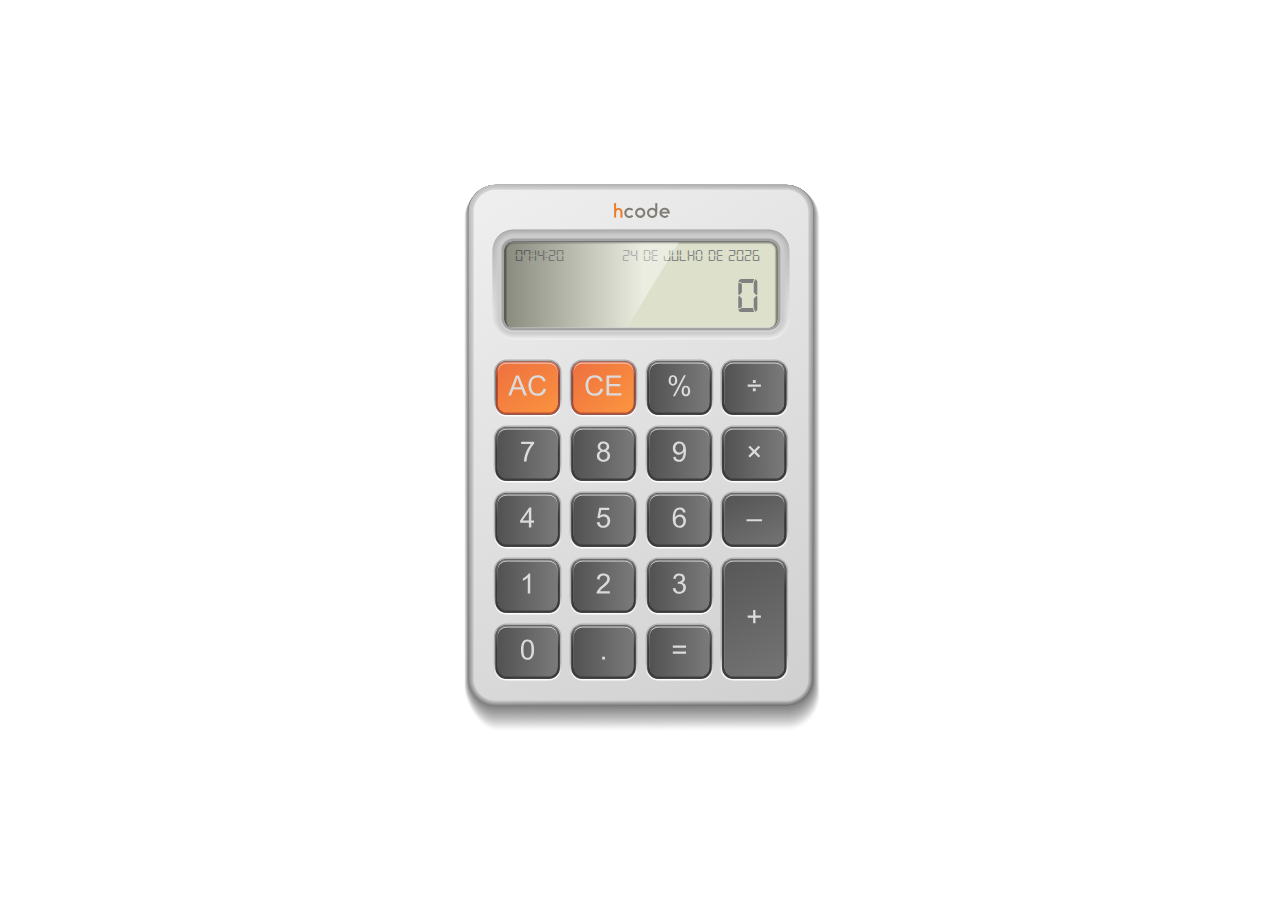
<file: Calculadora/index.html>
<!DOCTYPE html>
<html>

<head>
    <meta charset="utf-8" />
    <meta http-equiv="X-UA-Compatible" content="IE=edge">
    <title>Calculadora Hcode</title>
    <meta name="viewport" content="width=device-width, initial-scale=1">
    <style>
        button,
        hr,
        input {
            overflow: visible
        }

        progress,
        sub,
        sup {
            vertical-align: baseline
        }

        [type=checkbox],
        [type=radio],
        legend {
            box-sizing: border-box;
            padding: 0
        }

        html {
            line-height: 1.15;
            -webkit-text-size-adjust: 100%
        }

        body {
            margin: 0;
        }

        h1 {
            font-size: 2em;
            margin: .67em 0
        }

        hr {
            box-sizing: content-box;
            height: 0
        }

        code,
        kbd,
        pre,
        samp {
            font-family: monospace, monospace;
            font-size: 1em
        }

        a {
            background-color: transparent
        }

        abbr[title] {
            border-bottom: none;
            text-decoration: underline;
            text-decoration: underline dotted
        }

        b,
        strong {
            font-weight: bolder
        }

        small {
            font-size: 80%
        }

        sub,
        sup {
            font-size: 75%;
            line-height: 0;
            position: relative
        }

        sub {
            bottom: -.25em
        }

        sup {
            top: -.5em
        }

        img {
            border-style: none
        }

        button,
        input,
        optgroup,
        select,
        textarea {
            font-family: inherit;
            font-size: 100%;
            line-height: 1.15;
            margin: 0
        }

        button,
        select {
            text-transform: none
        }

        [type=button],
        [type=reset],
        [type=submit],
        button {
            -webkit-appearance: button
        }

        [type=button]::-moz-focus-inner,
        [type=reset]::-moz-focus-inner,
        [type=submit]::-moz-focus-inner,
        button::-moz-focus-inner {
            border-style: none;
            padding: 0
        }

        [type=button]:-moz-focusring,
        [type=reset]:-moz-focusring,
        [type=submit]:-moz-focusring,
        button:-moz-focusring {
            outline: ButtonText dotted 1px
        }

        fieldset {
            padding: .35em .75em .625em
        }

        legend {
            color: inherit;
            display: table;
            max-width: 100%;
            white-space: normal
        }

        textarea {
            overflow: auto
        }

        [type=number]::-webkit-inner-spin-button,
        [type=number]::-webkit-outer-spin-button {
            height: auto
        }

        [type=search] {
            -webkit-appearance: textfield;
            outline-offset: -2px
        }

        [type=search]::-webkit-search-decoration {
            -webkit-appearance: none
        }

        ::-webkit-file-upload-button {
            -webkit-appearance: button;
            font: inherit
        }

        details {
            display: block
        }

        summary {
            display: list-item
        }

        [hidden],
        template {
            display: none
        }

        .outer {
            display: table;
            position: absolute;
            height: 100%;
            width: 100%;
        }

        .middle {
            display: table-cell;
            vertical-align: middle;
            text-align: center;
        }

         @font-face {
            font-family: 'Digital-7';
            src: url('digital-7.ttf');
        }
        svg{
            font-family: 'Digital-7', sans-serif;
        }

        #calculadora-hcode {
            margin: 0 auto;
        } 
    </style>
</head>

<body>

    <div class="outer">
        <div class="middle">
            <svg id="calculadora-hcode" version="1.1" xmlns:x="&ns_extend;" xmlns:i="&ns_ai;" xmlns:graph="&ns_graphs;" xmlns="http://www.w3.org/2000/svg"
                xmlns:xlink="http://www.w3.org/1999/xlink" x="0px" y="0px" width="600px" height="600px" viewBox="0 0 600 600" enable-background="new 0 0 600 600"
                xml:space="preserve">
                <switch>
                    <g i:extraneous="self">
                        <g id="base">
                            <g opacity="0.5">
                                <path opacity="0" fill="#FFFFFF" d="M158.528,585.563c-18.196,0-34.621-28.526-34.621-46.722V72.043c0-18.195,14.804-33,33-33
                    					h290.484c18.196,0,33,14.805,33,33v477.03c0,18.195-14.804,35.887-33,35.887L158.528,585.563z" />
                                <path opacity="0.0222" fill="#F9F9F9" d="M158.465,584.941c-18.123,0-34.451-28.162-34.451-46.284V71.858
                    					c0-18.122,14.744-32.867,32.867-32.867h290.484c18.122,0,32.866,14.745,32.866,32.867v476.803
                    					c0,18.122-14.744,35.689-32.866,35.689L158.465,584.941z" />
                                <path opacity="0.0444" fill="#F4F4F4" d="M158.402,584.317c-18.049,0-34.282-27.796-34.282-45.845V71.674
                    					c0-18.048,14.684-32.733,32.733-32.733h290.484c18.05,0,32.733,14.685,32.733,32.733V548.25
                    					c0,18.048-14.684,35.491-32.733,35.491L158.402,584.317z" />
                                <path opacity="0.0667" fill="#EEEEEE" d="M158.339,583.695c-17.975,0-34.112-27.433-34.112-45.406V71.49
                    					c0-17.975,14.625-32.6,32.6-32.6h290.485c17.976,0,32.6,14.625,32.6,32.6v476.348c0,17.975-14.624,35.294-32.6,35.294
                    					L158.339,583.695z" />
                                <path opacity="0.0889" fill="#E8E8E8" d="M158.276,583.072c-17.902,0-33.943-27.066-33.943-44.969V71.305
                    					c0-17.901,14.564-32.466,32.466-32.466h290.484c17.902,0,32.467,14.565,32.467,32.466v476.121
                    					c0,17.901-14.564,35.097-32.467,35.097L158.276,583.072z" />
                                <path opacity="0.1111" fill="#E3E3E3" d="M158.214,582.45c-17.829,0-33.774-26.703-33.774-44.53V71.121
                    					c0-17.828,14.505-32.333,32.333-32.333h290.484c17.828,0,32.333,14.505,32.333,32.333v475.894
                    					c0,17.827-14.505,34.898-32.333,34.898L158.214,582.45z" />
                                <path opacity="0.1333" fill="#DDDDDD" d="M158.151,581.827c-17.755,0-33.604-26.338-33.604-44.093V70.937
                    					c0-17.754,14.445-32.2,32.2-32.2H447.23c17.756,0,32.2,14.446,32.2,32.2v475.665c0,17.755-14.444,34.702-32.2,34.702
                    					L158.151,581.827z" />
                                <path opacity="0.1556" fill="#D7D7D7" d="M158.088,581.204c-17.682,0-33.435-25.973-33.435-43.653V70.752
                    					c0-17.681,14.385-32.066,32.067-32.066h290.484c17.682,0,32.066,14.386,32.066,32.066V546.19
                    					c0,17.681-14.385,34.505-32.066,34.505L158.088,581.204z" />
                                <path opacity="0.1778" fill="#D2D2D2" d="M158.025,580.582c-17.608,0-33.266-25.608-33.266-43.216V70.568
                    					c0-17.607,14.325-31.934,31.933-31.934h290.484c17.608,0,31.934,14.326,31.934,31.934v475.21
                    					c0,17.608-14.325,34.307-31.934,34.307L158.025,580.582z" />
                                <path opacity="0.2" fill="#CCCCCC" d="M157.962,579.959c-17.534,0-33.096-25.243-33.096-42.777V70.383
                    					c0-17.534,14.265-31.8,31.8-31.8H447.15c17.534,0,31.8,14.266,31.8,31.8v474.984c0,17.533-14.266,34.109-31.8,34.109
                    					L157.962,579.959z" />
                                <path opacity="0.2222" fill="#C6C6C6" d="M157.899,579.336c-17.46,0-32.927-24.878-32.927-42.339V70.199
                    					c0-17.46,14.206-31.667,31.667-31.667h290.484c17.461,0,31.667,14.207,31.667,31.667v474.756
                    					c0,17.46-14.206,33.912-31.667,33.912L157.899,579.336z" />
                                <path opacity="0.2444" fill="#C1C1C1" d="M157.837,578.713c-17.388,0-32.758-24.514-32.758-41.9V70.015
                    					c0-17.387,14.146-31.533,31.534-31.533h290.484c17.388,0,31.533,14.146,31.533,31.533v474.528
                    					c0,17.387-14.146,33.715-31.533,33.715L157.837,578.713z" />
                                <path opacity="0.2667" fill="#BBBBBB" d="M157.773,578.091c-17.314,0-32.588-24.149-32.588-41.462V69.83
                    					c0-17.313,14.086-31.4,31.4-31.4H447.07c17.313,0,31.399,14.087,31.399,31.4v474.301c0,17.314-14.086,33.518-31.399,33.518
                    					L157.773,578.091z" />
                                <path opacity="0.2889" fill="#B5B5B5" d="M157.711,577.469c-17.241,0-32.419-23.785-32.419-41.025V69.646
                    					c0-17.24,14.025-31.267,31.266-31.267h290.485c17.24,0,31.267,14.027,31.267,31.267V543.72c0,17.24-14.026,33.319-31.267,33.319
                    					L157.711,577.469z" />
                                <path opacity="0.3111" fill="#B0B0B0" d="M157.648,576.846c-17.167,0-32.25-23.42-32.25-40.586V69.461
                    					c0-17.166,13.967-31.133,31.134-31.133h290.484c17.168,0,31.134,13.968,31.134,31.133v473.847
                    					c0,17.167-13.966,33.122-31.134,33.122L157.648,576.846z" />
                                <path opacity="0.3333" fill="#AAAAAA" d="M157.585,576.223c-17.094,0-32.081-23.055-32.081-40.148V69.276
                    					c0-17.092,13.907-31,31-31h290.485c17.093,0,31,13.908,31,31v473.62c0,17.092-13.907,32.924-31,32.924L157.585,576.223z"
                                />
                                <path opacity="0.3556" fill="#A4A4A4" d="M157.522,575.6c-17.02,0-31.911-22.689-31.911-39.709V69.092
                    					c0-17.019,13.846-30.866,30.866-30.866h290.485c17.02,0,30.866,13.848,30.866,30.866v473.393
                    					c0,17.02-13.847,32.727-30.866,32.727L157.522,575.6z" />
                                <path opacity="0.3778" fill="#9F9F9F" d="M157.459,574.977c-16.946,0-31.742-22.324-31.742-39.271V68.908
                    					c0-16.946,13.788-30.734,30.734-30.734h290.484c16.946,0,30.733,13.788,30.733,30.734v473.164
                    					c0,16.946-13.787,32.529-30.733,32.529L157.459,574.977z" />
                                <path opacity="0.4" fill="#999999" d="M157.396,574.354c-16.873,0-31.573-21.96-31.573-38.833V68.724
                    					c0-16.872,13.727-30.601,30.6-30.601h290.484c16.873,0,30.601,13.729,30.601,30.601V541.66
                    					c0,16.873-13.728,32.332-30.601,32.332L157.396,574.354z" />
                                <path opacity="0.4222" fill="#939393" d="M157.333,573.732c-16.799,0-31.402-21.596-31.402-38.396V68.539
                    					c0-16.799,13.667-30.467,30.466-30.467h290.485c16.8,0,30.467,13.668,30.467,30.467v472.709c0,16.8-13.667,32.135-30.467,32.135
                    					L157.333,573.732z" />
                                <path opacity="0.4444" fill="#8E8E8E" d="M157.271,573.109c-16.726,0-31.234-21.231-31.234-37.957V68.354
                    					c0-16.725,13.608-30.333,30.334-30.333h290.485c16.726,0,30.333,13.608,30.333,30.333v472.482
                    					c0,16.726-13.607,31.937-30.333,31.937L157.271,573.109z" />
                                <path opacity="0.4667" fill="#888888" d="M157.208,572.486c-16.652,0-31.064-20.866-31.064-37.518V68.17
                    					c0-16.651,13.548-30.2,30.2-30.2h290.485c16.652,0,30.2,13.549,30.2,30.2v472.255c0,16.652-13.548,31.739-30.2,31.739
                    					L157.208,572.486z" />
                                <path opacity="0.4889" fill="#828282" d="M157.145,571.863c-16.579,0-30.895-20.501-30.895-37.08V67.986
                    					c0-16.578,13.487-30.067,30.066-30.067h290.485c16.578,0,30.066,13.489,30.066,30.067v472.028
                    					c0,16.578-13.488,31.541-30.066,31.541L157.145,571.863z" />
                                <path opacity="0.5111" fill="#7D7D7D" d="M157.082,571.241c-16.505,0-30.725-20.137-30.725-36.642V67.801
                    					c0-16.504,13.428-29.933,29.933-29.933h290.486c16.505,0,29.933,13.429,29.933,29.933v471.8
                    					c0,16.505-13.428,31.344-29.933,31.344L157.082,571.241z" />
                                <path opacity="0.5333" fill="#777777" d="M157.019,570.618c-16.432,0-30.556-19.772-30.556-36.203V67.617
                    					c0-16.43,13.369-29.8,29.8-29.8h290.486c16.432,0,29.8,13.37,29.8,29.8v471.573c0,16.432-13.368,31.146-29.8,31.146
                    					L157.019,570.618z" />
                                <path opacity="0.5556" fill="#717171" d="M156.956,569.996c-16.358,0-30.387-19.407-30.387-35.766V67.433
                    					c0-16.357,13.309-29.667,29.667-29.667h290.485c16.358,0,29.667,13.309,29.667,29.667v471.345
                    					c0,16.358-13.309,30.95-29.667,30.95L156.956,569.996z" />
                                <path opacity="0.5778" fill="#6C6C6C" d="M156.893,569.373c-16.284,0-30.217-19.043-30.217-35.327V67.248
                    					c0-16.284,13.248-29.533,29.533-29.533h290.486c16.284,0,29.533,13.249,29.533,29.533v471.117
                    					c0,16.285-13.249,30.753-29.533,30.753L156.893,569.373z" />
                                <path opacity="0.6" fill="#666666" d="M156.83,568.75c-16.211,0-30.048-18.678-30.048-34.889V67.063
                    					c0-16.21,13.189-29.4,29.4-29.4h290.486c16.211,0,29.399,13.19,29.399,29.4v470.891c0,16.211-13.188,30.555-29.399,30.555
                    					L156.83,568.75z" />
                                <path opacity="0.6222" fill="#606060" d="M156.768,568.127c-16.138,0-29.88-18.313-29.88-34.45V66.879
                    					c0-16.136,13.129-29.266,29.268-29.266h290.485c16.138,0,29.267,13.13,29.267,29.266v470.663
                    					c0,16.138-13.129,30.357-29.267,30.357L156.768,568.127z" />
                                <path opacity="0.6444" fill="#5B5B5B" d="M156.704,567.505c-16.064,0-29.709-17.948-29.709-34.013V66.694
                    					c0-16.063,13.069-29.133,29.133-29.133h290.485c16.064,0,29.134,13.07,29.134,29.133V537.13c0,16.065-13.069,30.16-29.134,30.16
                    					L156.704,567.505z" />
                                <path opacity="0.6667" fill="#555555" d="M156.642,566.882c-15.991,0-29.541-17.583-29.541-33.574V66.511
                    					c0-15.99,13.009-29,29-29h290.486c15.99,0,29,13.01,29,29v470.208c0,15.99-13.01,29.962-29,29.962L156.642,566.882z" />
                                <path opacity="0.6889" fill="#4F4F4F" d="M156.578,566.259c-15.917,0-29.371-17.218-29.371-33.136V66.326
                    					c0-15.916,12.95-28.867,28.867-28.867h290.486c15.916,0,28.866,12.951,28.866,28.867v469.98
                    					c0,15.917-12.95,29.765-28.866,29.765L156.578,566.259z" />
                                <path opacity="0.7111" fill="#4A4A4A" d="M156.516,565.637c-15.844,0-29.201-16.854-29.201-32.697V66.142
                    					c0-15.843,12.889-28.733,28.732-28.733h290.486c15.844,0,28.733,12.891,28.733,28.733v469.753
                    					c0,15.845-12.89,29.567-28.733,29.567L156.516,565.637z" />
                                <path opacity="0.7333" fill="#444444" d="M156.452,565.014c-15.77,0-29.032-16.488-29.032-32.259V65.957
                    					c0-15.769,12.83-28.6,28.6-28.6h290.486c15.77,0,28.6,12.831,28.6,28.6v469.525c0,15.771-12.83,29.37-28.6,29.37
                    					L156.452,565.014z" />
                                <path opacity="0.7556" fill="#3E3E3E" d="M156.39,564.391c-15.696,0-28.863-16.123-28.863-31.82V65.773
                    					c0-15.696,12.771-28.467,28.467-28.467h290.486c15.696,0,28.467,12.771,28.467,28.467v469.298
                    					c0,15.696-12.771,29.172-28.467,29.172L156.39,564.391z" />
                                <path opacity="0.7778" fill="#393939" d="M156.327,563.768c-15.624,0-28.694-15.759-28.694-31.382V65.588
                    					c0-15.622,12.71-28.333,28.333-28.333h290.486c15.622,0,28.333,12.711,28.333,28.333v469.071
                    					c0,15.623-12.711,28.975-28.333,28.975L156.327,563.768z" />
                                <path opacity="0.8" fill="#333333" d="M156.264,563.146c-15.549,0-28.524-15.395-28.524-30.944V65.404
                    					c0-15.548,12.651-28.2,28.2-28.2h290.486c15.55,0,28.2,12.651,28.2,28.2v468.843c0,15.551-12.65,28.778-28.2,28.778
                    					L156.264,563.146z" />
                                <path opacity="0.8222" fill="#2D2D2D" d="M156.201,562.522c-15.477,0-28.355-15.029-28.355-30.506V65.219
                    					c0-15.475,12.59-28.066,28.067-28.066h290.486c15.476,0,28.066,12.591,28.066,28.066v468.617
                    					c0,15.477-12.591,28.579-28.066,28.579L156.201,562.522z" />
                                <path opacity="0.8444" fill="#282828" d="M156.138,561.9c-15.402,0-28.186-14.665-28.186-30.068V65.035
                    					c0-15.401,12.531-27.934,27.933-27.934h290.486c15.403,0,27.934,12.532,27.934,27.934v468.389
                    					c0,15.403-12.53,28.383-27.934,28.383L156.138,561.9z" />
                                <path opacity="0.8667" fill="#222222" d="M156.075,561.277c-15.329,0-28.016-14.3-28.016-29.63V64.851
                    					c0-15.328,12.471-27.8,27.8-27.8h290.487c15.329,0,27.8,12.473,27.8,27.8v468.161c0,15.33-12.471,28.186-27.8,28.186
                    					L156.075,561.277z" />
                                <path opacity="0.8889" fill="#1C1C1C" d="M156.012,560.654c-15.255,0-27.847-13.935-27.847-29.19V64.666
                    					c0-15.254,12.411-27.667,27.667-27.667h290.486c15.256,0,27.667,12.412,27.667,27.667v467.935
                    					c0,15.256-12.411,27.987-27.667,27.987L156.012,560.654z" />
                                <path opacity="0.9111" fill="#171717" d="M155.949,560.032c-15.182,0-27.677-13.57-27.677-28.754V64.482
                    					c0-15.181,12.352-27.534,27.533-27.534h290.487c15.182,0,27.533,12.353,27.533,27.534v467.707
                    					c0,15.183-12.352,27.79-27.533,27.79L155.949,560.032z" />
                                <path opacity="0.9333" fill="#111111" d="M155.887,559.409c-15.108,0-27.508-13.206-27.508-28.314V64.297
                    					c0-15.107,12.292-27.4,27.4-27.4h290.486c15.108,0,27.4,12.293,27.4,27.4v467.479c0,15.109-12.292,27.593-27.4,27.593
                    					L155.887,559.409z" />
                                <path opacity="0.9556" fill="#0B0B0B" d="M155.824,558.786c-15.035,0-27.339-12.841-27.339-27.876V64.113
                    					c0-15.034,12.232-27.267,27.267-27.267h290.487c15.035,0,27.267,12.233,27.267,27.267v467.252
                    					c0,15.035-12.231,27.395-27.267,27.395L155.824,558.786z" />
                                <path opacity="0.9778" fill="#060606" d="M155.761,558.164c-14.961,0-27.169-12.477-27.169-27.438V63.929
                    					c0-14.96,12.172-27.133,27.133-27.133h290.486c14.962,0,27.134,12.173,27.134,27.133v467.024
                    					c0,14.962-12.172,27.197-27.134,27.197L155.761,558.164z" />
                                <path d="M155.698,557.541c-14.888,0-27-12.111-27-27V63.744c0-14.887,12.112-27,27-27h290.487c14.888,0,27,12.113,27,27v466.797
                    					c0,14.889-12.112,27-27,27H155.698z" />
                            </g>
                            <g>
                                <linearGradient id="SVGID_1_" gradientUnits="userSpaceOnUse" x1="82.7842" y1="-66.4512" x2="597.344" y2="791.1471">
                                    <stop offset="0" style="stop-color:#CCCCCC" />
                                    <stop offset="0.4543" style="stop-color:#929292" />
                                    <stop offset="1" style="stop-color:#474747" />
                                </linearGradient>
                                <path fill="url(#SVGID_1_)" d="M155.698,557.541c-14.888,0-27-12.111-27-27V63.744c0-14.887,12.112-27,27-27h290.487
                    					c14.888,0,27,12.113,27,27v466.797c0,14.889-12.112,27-27,27H155.698z" />
                                <linearGradient id="SVGID_2_" gradientUnits="userSpaceOnUse" x1="82.8921" y1="-66.2725" x2="597.2014" y2="790.9083">
                                    <stop offset="0" style="stop-color:#CCCCCC" />
                                    <stop offset="0.4677" style="stop-color:#929292" />
                                    <stop offset="1" style="stop-color:#4B4B4B" />
                                </linearGradient>
                                <path fill="url(#SVGID_2_)" d="M155.698,557.395c-14.807,0-26.853-12.045-26.853-26.854V63.744
                    					c0-14.807,12.045-26.852,26.853-26.852h290.487c14.808,0,26.854,12.045,26.854,26.852v466.797
                    					c0,14.809-12.046,26.854-26.854,26.854H155.698z" />
                                <linearGradient id="SVGID_3_" gradientUnits="userSpaceOnUse" x1="82.9971" y1="-66.0977" x2="597.0575" y2="790.6683">
                                    <stop offset="0" style="stop-color:#CDCDCD" />
                                    <stop offset="0.4747" style="stop-color:#939393" />
                                    <stop offset="1" style="stop-color:#4E4E4E" />
                                </linearGradient>
                                <path fill="url(#SVGID_3_)" d="M155.698,557.248c-14.727,0-26.706-11.98-26.706-26.707V63.744
                    					c0-14.727,11.979-26.705,26.706-26.705h290.487c14.727,0,26.706,11.979,26.706,26.705v466.797
                    					c0,14.727-11.979,26.707-26.706,26.707H155.698z" />
                                <linearGradient id="SVGID_4_" gradientUnits="userSpaceOnUse" x1="83.1035" y1="-65.9199" x2="596.9117" y2="790.4257">
                                    <stop offset="0" style="stop-color:#CDCDCD" />
                                    <stop offset="0.4893" style="stop-color:#939393" />
                                    <stop offset="1" style="stop-color:#525252" />
                                </linearGradient>
                                <path fill="url(#SVGID_4_)" d="M155.697,557.1c-14.646,0-26.558-11.912-26.558-26.559V63.744
                    					c0-14.646,11.912-26.559,26.558-26.559h290.486c14.646,0,26.56,11.912,26.56,26.559v466.797
                    					c0,14.646-11.913,26.559-26.56,26.559H155.697z" />
                                <linearGradient id="SVGID_5_" gradientUnits="userSpaceOnUse" x1="83.208" y1="-65.7441" x2="596.7682" y2="790.1881">
                                    <stop offset="0" style="stop-color:#CECECE" />
                                    <stop offset="0.497" style="stop-color:#949494" />
                                    <stop offset="1" style="stop-color:#555555" />
                                </linearGradient>
                                <path fill="url(#SVGID_5_)" d="M155.698,556.953c-14.565,0-26.412-11.846-26.412-26.412V63.744
                    					c0-14.564,11.847-26.412,26.412-26.412h290.487c14.565,0,26.411,11.848,26.411,26.412v466.797
                    					c0,14.566-11.846,26.412-26.411,26.412H155.698z" />
                                <linearGradient id="SVGID_6_" gradientUnits="userSpaceOnUse" x1="83.3154" y1="-65.5654" x2="596.6234" y2="789.9464">
                                    <stop offset="0" style="stop-color:#CECECE" />
                                    <stop offset="0.5091" style="stop-color:#949494" />
                                    <stop offset="1" style="stop-color:#595959" />
                                </linearGradient>
                                <path fill="url(#SVGID_6_)" d="M155.698,556.807c-14.486,0-26.265-11.779-26.265-26.266V63.744
                    					c0-14.484,11.779-26.264,26.265-26.264h290.486c14.485,0,26.265,11.779,26.265,26.264v466.797
                    					c0,14.486-11.779,26.266-26.265,26.266H155.698z" />
                                <linearGradient id="SVGID_7_" gradientUnits="userSpaceOnUse" x1="83.4209" y1="-65.3906" x2="596.4808" y2="789.7079">
                                    <stop offset="0" style="stop-color:#CECECE" />
                                    <stop offset="0.5263" style="stop-color:#949494" />
                                    <stop offset="1" style="stop-color:#5D5D5D" />
                                </linearGradient>
                                <path fill="url(#SVGID_7_)" d="M155.698,556.66c-14.404,0-26.118-11.715-26.118-26.119V63.744
                    					c0-14.404,11.713-26.117,26.118-26.117h290.487c14.404,0,26.118,11.713,26.118,26.117v466.797
                    					c0,14.404-11.714,26.119-26.118,26.119H155.698z" />
                                <linearGradient id="SVGID_8_" gradientUnits="userSpaceOnUse" x1="83.5264" y1="-65.2139" x2="596.3358" y2="789.467">
                                    <stop offset="0" style="stop-color:#CFCFCF" />
                                    <stop offset="0.5354" style="stop-color:#959595" />
                                    <stop offset="1" style="stop-color:#606060" />
                                </linearGradient>
                                <path fill="url(#SVGID_8_)" d="M155.698,556.512c-14.324,0-25.971-11.646-25.971-25.971V63.744
                    					c0-14.324,11.646-25.971,25.971-25.971h290.487c14.324,0,25.971,11.646,25.971,25.971v466.797
                    					c0,14.324-11.646,25.971-25.971,25.971H155.698z" />
                                <linearGradient id="SVGID_9_" gradientUnits="userSpaceOnUse" x1="83.6328" y1="-65.0361" x2="596.19" y2="789.2244">
                                    <stop offset="0" style="stop-color:#CFCFCF" />
                                    <stop offset="0.5546" style="stop-color:#959595" />
                                    <stop offset="1" style="stop-color:#646464" />
                                </linearGradient>
                                <path fill="url(#SVGID_9_)" d="M155.698,556.365c-14.244,0-25.823-11.58-25.823-25.824V63.744
                    					c0-14.242,11.58-25.822,25.823-25.822h290.487c14.243,0,25.823,11.58,25.823,25.822v466.797
                    					c0,14.244-11.58,25.824-25.823,25.824H155.698z" />
                                <linearGradient id="SVGID_10_" gradientUnits="userSpaceOnUse" x1="83.7402" y1="-64.8594" x2="596.0486" y2="788.9865">
                                    <stop offset="0" style="stop-color:#CFCFCF" />
                                    <stop offset="0.5751" style="stop-color:#959595" />
                                    <stop offset="1" style="stop-color:#686868" />
                                </linearGradient>
                                <path fill="url(#SVGID_10_)" d="M155.698,556.219c-14.163,0-25.676-11.514-25.676-25.676V63.744
                    					c0-14.162,11.513-25.676,25.676-25.676h290.486c14.163,0,25.677,11.514,25.677,25.676v466.799
                    					c0,14.162-11.514,25.676-25.677,25.676H155.698z" />
                                <linearGradient id="SVGID_11_" gradientUnits="userSpaceOnUse" x1="83.8457" y1="-64.6826" x2="595.9026" y2="788.7443">
                                    <stop offset="0" style="stop-color:#D0D0D0" />
                                    <stop offset="0.5861" style="stop-color:#969696" />
                                    <stop offset="1" style="stop-color:#6B6B6B" />
                                </linearGradient>
                                <path fill="url(#SVGID_11_)" d="M155.698,556.07c-14.083,0-25.529-11.447-25.529-25.529V63.744
                    					c0-14.082,11.447-25.529,25.529-25.529h290.487c14.083,0,25.529,11.447,25.529,25.529v466.797
                    					c0,14.082-11.446,25.529-25.529,25.529H155.698z" />
                                <linearGradient id="SVGID_12_" gradientUnits="userSpaceOnUse" x1="83.9512" y1="-64.5078" x2="595.7601" y2="788.5056">
                                    <stop offset="0" style="stop-color:#D0D0D0" />
                                    <stop offset="0.6092" style="stop-color:#969696" />
                                    <stop offset="1" style="stop-color:#6F6F6F" />
                                </linearGradient>
                                <path fill="url(#SVGID_12_)" d="M155.698,555.924c-14.002,0-25.382-11.381-25.382-25.383V63.744
                    					c0-14.002,11.38-25.383,25.382-25.383h290.486c14.003,0,25.383,11.381,25.383,25.383v466.797
                    					c0,14.002-11.38,25.383-25.383,25.383H155.698z" />
                                <linearGradient id="SVGID_13_" gradientUnits="userSpaceOnUse" x1="84.0576" y1="-64.3281" x2="595.6143" y2="788.265">
                                    <stop offset="0" style="stop-color:#D1D1D1" />
                                    <stop offset="0.6214" style="stop-color:#979797" />
                                    <stop offset="1" style="stop-color:#727272" />
                                </linearGradient>
                                <path fill="url(#SVGID_13_)" d="M155.698,555.777c-13.922,0-25.235-11.314-25.235-25.236V63.744
                    					c0-13.92,11.313-25.234,25.235-25.234h290.487c13.921,0,25.235,11.314,25.235,25.234v466.797
                    					c0,13.922-11.314,25.236-25.235,25.236H155.698z" />
                                <linearGradient id="SVGID_14_" gradientUnits="userSpaceOnUse" x1="84.1641" y1="-64.1523" x2="595.4719" y2="788.026">
                                    <stop offset="0" style="stop-color:#D1D1D1" />
                                    <stop offset="0.6476" style="stop-color:#979797" />
                                    <stop offset="1" style="stop-color:#767676" />
                                </linearGradient>
                                <path fill="url(#SVGID_14_)" d="M155.698,555.631c-13.841,0-25.088-11.248-25.088-25.09V63.744
                    					c0-13.84,11.247-25.088,25.088-25.088h290.488c13.841,0,25.088,11.248,25.088,25.088v466.797
                    					c0,13.842-11.247,25.09-25.088,25.09H155.698z" />
                                <linearGradient id="SVGID_15_" gradientUnits="userSpaceOnUse" x1="84.2695" y1="-63.9756" x2="595.3268" y2="787.7852">
                                    <stop offset="0" style="stop-color:#D1D1D1" />
                                    <stop offset="0.676" style="stop-color:#979797" />
                                    <stop offset="1" style="stop-color:#7A7A7A" />
                                </linearGradient>
                                <path fill="url(#SVGID_15_)" d="M155.698,555.482c-13.761,0-24.941-11.18-24.941-24.941V63.744
                    					c0-13.76,11.181-24.941,24.941-24.941h290.487c13.761,0,24.941,11.182,24.941,24.941v466.797
                    					c0,13.762-11.181,24.941-24.941,24.941H155.698z" />
                                <linearGradient id="SVGID_16_" gradientUnits="userSpaceOnUse" x1="84.376" y1="-63.7988" x2="595.1827" y2="787.5444">
                                    <stop offset="0" style="stop-color:#D2D2D2" />
                                    <stop offset="0.6913" style="stop-color:#989898" />
                                    <stop offset="1" style="stop-color:#7D7D7D" />
                                </linearGradient>
                                <path fill="url(#SVGID_16_)" d="M155.698,555.336c-13.681,0-24.794-11.115-24.794-24.795V63.744
                    					c0-13.68,11.114-24.793,24.794-24.793h290.487c13.68,0,24.794,11.113,24.794,24.793v466.797
                    					c0,13.68-11.114,24.795-24.794,24.795H155.698z" />
                                <linearGradient id="SVGID_17_" gradientUnits="userSpaceOnUse" x1="84.4814" y1="-63.6221" x2="595.0386" y2="787.305">
                                    <stop offset="0" style="stop-color:#D2D2D2" />
                                    <stop offset="0.7239" style="stop-color:#989898" />
                                    <stop offset="1" style="stop-color:#818181" />
                                </linearGradient>
                                <path fill="url(#SVGID_17_)" d="M155.698,555.189c-13.6,0-24.647-11.049-24.647-24.648V63.744
                    					c0-13.6,11.047-24.646,24.647-24.646h290.487c13.6,0,24.647,11.047,24.647,24.646v466.797c0,13.6-11.048,24.648-24.647,24.648
                    					H155.698z" />
                                <linearGradient id="SVGID_18_" gradientUnits="userSpaceOnUse" x1="84.5879" y1="-63.4443" x2="594.8944" y2="787.0652">
                                    <stop offset="0" style="stop-color:#D3D3D3" />
                                    <stop offset="0.7415" style="stop-color:#999999" />
                                    <stop offset="1" style="stop-color:#848484" />
                                </linearGradient>
                                <path fill="url(#SVGID_18_)" d="M155.698,555.041c-13.519,0-24.5-10.98-24.5-24.5V63.744c0-13.518,10.981-24.5,24.5-24.5
                    					h290.487c13.519,0,24.5,10.982,24.5,24.5v466.797c0,13.52-10.981,24.5-24.5,24.5H155.698z" />
                                <linearGradient id="SVGID_19_" gradientUnits="userSpaceOnUse" x1="84.6943" y1="-63.2676" x2="594.7504" y2="786.8243">
                                    <stop offset="0" style="stop-color:#D3D3D3" />
                                    <stop offset="0.7792" style="stop-color:#999999" />
                                    <stop offset="1" style="stop-color:#888888" />
                                </linearGradient>
                                <path fill="url(#SVGID_19_)" d="M155.698,554.895c-13.438,0-24.353-10.914-24.353-24.354V63.744
                    					c0-13.438,10.915-24.352,24.353-24.352h290.487c13.438,0,24.353,10.914,24.353,24.352v466.797
                    					c0,13.439-10.914,24.354-24.353,24.354H155.698z" />
                                <linearGradient id="SVGID_20_" gradientUnits="userSpaceOnUse" x1="84.8003" y1="-63.0918" x2="594.6058" y2="786.5826">
                                    <stop offset="0" style="stop-color:#D3D3D3" />
                                    <stop offset="0.8212" style="stop-color:#999999" />
                                    <stop offset="1" style="stop-color:#8C8C8C" />
                                </linearGradient>
                                <path fill="url(#SVGID_20_)" d="M155.698,554.748c-13.358,0-24.206-10.848-24.206-24.207V63.744
                    					c0-13.357,10.848-24.205,24.206-24.205h290.487c13.358,0,24.206,10.848,24.206,24.205v466.797
                    					c0,13.359-10.848,24.207-24.206,24.207H155.698z" />
                                <linearGradient id="SVGID_21_" gradientUnits="userSpaceOnUse" x1="84.9063" y1="-62.915" x2="594.4629" y2="786.3445">
                                    <stop offset="0" style="stop-color:#D4D4D4" />
                                    <stop offset="0.8439" style="stop-color:#9A9A9A" />
                                    <stop offset="1" style="stop-color:#8F8F8F" />
                                </linearGradient>
                                <path fill="url(#SVGID_21_)" d="M155.698,554.602c-13.277,0-24.059-10.783-24.059-24.061V63.744
                    					c0-13.277,10.781-24.059,24.059-24.059h290.487c13.277,0,24.059,10.781,24.059,24.059v466.797
                    					c0,13.277-10.781,24.061-24.059,24.061H155.698z" />
                                <linearGradient id="SVGID_22_" gradientUnits="userSpaceOnUse" x1="85.0127" y1="-62.7373" x2="594.3171" y2="786.102">
                                    <stop offset="0" style="stop-color:#D4D4D4" />
                                    <stop offset="0.8935" style="stop-color:#9A9A9A" />
                                    <stop offset="1" style="stop-color:#939393" />
                                </linearGradient>
                                <path fill="url(#SVGID_22_)" d="M155.698,554.453c-13.197,0-23.912-10.715-23.912-23.912V63.744
                    					c0-13.195,10.715-23.91,23.912-23.91h290.487c13.197,0,23.911,10.715,23.911,23.91v466.797
                    					c0,13.197-10.714,23.912-23.911,23.912H155.698z" />
                                <linearGradient id="SVGID_23_" gradientUnits="userSpaceOnUse" x1="85.1187" y1="-62.5605" x2="594.1733" y2="785.8625">
                                    <stop offset="0" style="stop-color:#D4D4D4" />
                                    <stop offset="0.9495" style="stop-color:#9A9A9A" />
                                    <stop offset="1" style="stop-color:#979797" />
                                </linearGradient>
                                <path fill="url(#SVGID_23_)" d="M155.698,554.307c-13.116,0-23.765-10.648-23.765-23.766V63.744
                    					c0-13.115,10.648-23.764,23.765-23.764h290.487c13.116,0,23.765,10.648,23.765,23.764v466.797
                    					c0,13.117-10.648,23.766-23.765,23.766H155.698z" />
                                <linearGradient id="SVGID_24_" gradientUnits="userSpaceOnUse" x1="85.2236" y1="-62.3848" x2="594.0286" y2="785.6221">
                                    <stop offset="0" style="stop-color:#D5D5D5" />
                                    <stop offset="0.9802" style="stop-color:#9B9B9B" />
                                    <stop offset="1" style="stop-color:#9A9A9A" />
                                </linearGradient>
                                <path fill="url(#SVGID_24_)" d="M155.698,554.158c-13.036,0-23.618-10.58-23.618-23.617V63.744
                    					c0-13.035,10.582-23.617,23.618-23.617h290.487c13.036,0,23.617,10.582,23.617,23.617v466.797
                    					c0,13.037-10.581,23.617-23.617,23.617H155.698z" />
                                <linearGradient id="SVGID_25_" gradientUnits="userSpaceOnUse" x1="85.3301" y1="-62.208" x2="593.8854" y2="785.3828">
                                    <stop offset="0" style="stop-color:#D5D5D5" />
                                    <stop offset="1" style="stop-color:#9E9E9E" />
                                </linearGradient>
                                <path fill="url(#SVGID_25_)" d="M155.698,554.012c-12.956,0-23.471-10.514-23.471-23.471V63.744
                    					c0-12.955,10.515-23.471,23.471-23.471h290.487c12.955,0,23.471,10.516,23.471,23.471v466.797
                    					c0,12.957-10.516,23.471-23.471,23.471H155.698z" />
                                <linearGradient id="SVGID_26_" gradientUnits="userSpaceOnUse" x1="85.4365" y1="-62.0303" x2="593.7405" y2="785.1415">
                                    <stop offset="0" style="stop-color:#D6D6D6" />
                                    <stop offset="1" style="stop-color:#A1A1A1" />
                                </linearGradient>
                                <path fill="url(#SVGID_26_)" d="M155.698,553.865c-12.875,0-23.324-10.449-23.324-23.324V63.744
                    					c0-12.875,10.449-23.322,23.324-23.322h290.487c12.875,0,23.323,10.447,23.323,23.322v466.797
                    					c0,12.875-10.448,23.324-23.323,23.324H155.698z" />
                                <linearGradient id="SVGID_27_" gradientUnits="userSpaceOnUse" x1="85.543" y1="-61.8535" x2="593.5972" y2="784.9021">
                                    <stop offset="0" style="stop-color:#D6D6D6" />
                                    <stop offset="1" style="stop-color:#A5A5A5" />
                                </linearGradient>
                                <path fill="url(#SVGID_27_)" d="M155.698,553.719c-12.795,0-23.176-10.383-23.176-23.178V63.744
                    					c0-12.793,10.381-23.176,23.176-23.176h290.487c12.795,0,23.177,10.383,23.177,23.176v466.797
                    					c0,12.795-10.382,23.178-23.177,23.178H155.698z" />
                                <linearGradient id="SVGID_28_" gradientUnits="userSpaceOnUse" x1="85.6484" y1="-61.6777" x2="593.4529" y2="784.6617">
                                    <stop offset="0" style="stop-color:#D6D6D6" />
                                    <stop offset="1" style="stop-color:#A9A9A9" />
                                </linearGradient>
                                <path fill="url(#SVGID_28_)" d="M155.698,553.57c-12.714,0-23.029-10.314-23.029-23.029V63.744
                    					c0-12.713,10.315-23.029,23.029-23.029h290.487c12.714,0,23.029,10.316,23.029,23.029v466.797
                    					c0,12.715-10.315,23.029-23.029,23.029H155.698z" />
                                <linearGradient id="SVGID_29_" gradientUnits="userSpaceOnUse" x1="85.7559" y1="-61.499" x2="593.3098" y2="784.4229">
                                    <stop offset="0" style="stop-color:#D7D7D7" />
                                    <stop offset="1" style="stop-color:#ACACAC" />
                                </linearGradient>
                                <path fill="url(#SVGID_29_)" d="M155.698,553.424c-12.633,0-22.882-10.248-22.882-22.883V63.744
                    					c0-12.633,10.249-22.881,22.882-22.881h290.487c12.634,0,22.883,10.248,22.883,22.881v466.797
                    					c0,12.635-10.249,22.883-22.883,22.883H155.698z" />
                                <linearGradient id="SVGID_30_" gradientUnits="userSpaceOnUse" x1="85.8604" y1="-61.3242" x2="593.1655" y2="784.1829">
                                    <stop offset="0" style="stop-color:#D7D7D7" />
                                    <stop offset="1" style="stop-color:#B0B0B0" />
                                </linearGradient>
                                <path fill="url(#SVGID_30_)" d="M155.698,553.277c-12.553,0-22.735-10.184-22.735-22.736V63.744
                    					c0-12.553,10.183-22.734,22.735-22.734h290.487c12.553,0,22.735,10.182,22.735,22.734v466.797
                    					c0,12.553-10.183,22.736-22.735,22.736H155.698z" />
                                <linearGradient id="SVGID_31_" gradientUnits="userSpaceOnUse" x1="85.9678" y1="-61.1465" x2="593.0215" y2="783.9417">
                                    <stop offset="0" style="stop-color:#D7D7D7" />
                                    <stop offset="1" style="stop-color:#B4B4B4" />
                                </linearGradient>
                                <path fill="url(#SVGID_31_)" d="M155.698,553.131c-12.472,0-22.588-10.117-22.588-22.59V63.744
                    					c0-12.471,10.116-22.588,22.588-22.588h290.487c12.473,0,22.589,10.117,22.589,22.588v466.797
                    					c0,12.473-10.116,22.59-22.589,22.59H155.698z" />
                                <linearGradient id="SVGID_32_" gradientUnits="userSpaceOnUse" x1="86.0728" y1="-60.9697" x2="592.8768" y2="783.7023">
                                    <stop offset="0" style="stop-color:#D8D8D8" />
                                    <stop offset="1" style="stop-color:#B7B7B7" />
                                </linearGradient>
                                <path fill="url(#SVGID_32_)" d="M155.698,552.982c-12.392,0-22.441-10.049-22.441-22.441V63.744
                    					c0-12.391,10.049-22.441,22.441-22.441h290.487c12.392,0,22.441,10.051,22.441,22.441v466.797
                    					c0,12.393-10.05,22.441-22.441,22.441H155.698z" />
                                <linearGradient id="SVGID_33_" gradientUnits="userSpaceOnUse" x1="86.1787" y1="-60.793" x2="592.7322" y2="783.4615">
                                    <stop offset="0" style="stop-color:#D8D8D8" />
                                    <stop offset="1" style="stop-color:#BBBBBB" />
                                </linearGradient>
                                <path fill="url(#SVGID_33_)" d="M155.698,552.836c-12.312,0-22.294-9.982-22.294-22.295V63.744
                    					c0-12.311,9.983-22.293,22.294-22.293h290.487c12.312,0,22.294,9.982,22.294,22.293v466.797
                    					c0,12.313-9.982,22.295-22.294,22.295H155.698z" />
                                <linearGradient id="SVGID_34_" gradientUnits="userSpaceOnUse" x1="86.2852" y1="-60.6162" x2="592.5881" y2="783.2207">
                                    <stop offset="0" style="stop-color:#D9D9D9" />
                                    <stop offset="1" style="stop-color:#BEBEBE" />
                                </linearGradient>
                                <path fill="url(#SVGID_34_)" d="M155.698,552.688c-12.231,0-22.147-9.914-22.147-22.146V63.744
                    					c0-12.23,9.916-22.146,22.147-22.146h290.487c12.23,0,22.147,9.916,22.147,22.146v466.797c0,12.232-9.917,22.146-22.147,22.146
                    					H155.698z" />
                                <linearGradient id="SVGID_35_" gradientUnits="userSpaceOnUse" x1="86.3916" y1="-60.4404" x2="592.4448" y2="782.9803">
                                    <stop offset="0" style="stop-color:#D9D9D9" />
                                    <stop offset="1" style="stop-color:#C2C2C2" />
                                </linearGradient>
                                <path fill="url(#SVGID_35_)" d="M468.185,530.541c0,12.15-9.85,22-22,22H155.698c-12.15,0-22-9.85-22-22V63.744
                    					c0-12.15,9.85-22,22-22h290.487c12.15,0,22,9.85,22,22V530.541z" />
                            </g>
                            <linearGradient id="SVGID_36_" gradientUnits="userSpaceOnUse" x1="86.3916" y1="-60.4404" x2="592.4448" y2="782.9803">
                                <stop offset="0" style="stop-color:#F5F5F5" />
                                <stop offset="1" style="stop-color:#C2C2C2" />
                            </linearGradient>
                            <path fill="url(#SVGID_36_)" d="M468.185,530.541c0,12.15-9.85,22-22,22H155.698c-12.15,0-22-9.85-22-22V63.744
                    				c0-12.15,9.85-22,22-22h290.487c12.15,0,22,9.85,22,22V530.541z" />
                            <g>
                                <path fill="#BCC49A" d="M173.458,179.502c-4.962,0-9-4.039-9-9v-68.125c0-4.961,4.038-9,9-9h254.966c4.963,0,9,4.039,9,9v68.125
                    					c0,4.961-4.037,9-9,9H173.458z" />
                                <g>
                                    <linearGradient id="SVGID_37_" gradientUnits="userSpaceOnUse" x1="300.9409" y1="193.501" x2="300.9409" y2="81.1239">
                                        <stop offset="0" style="stop-color:#F2F2F2" />
                                        <stop offset="0.2559" style="stop-color:#E4E4E4" />
                                        <stop offset="0.7391" style="stop-color:#BFBFBF" />
                                        <stop offset="1" style="stop-color:#A8A8A8" />
                                    </linearGradient>
                                    <path fill="url(#SVGID_37_)" d="M173.458,191.502c-11.579,0-21-9.422-21-21v-68.125c0-11.578,9.421-21,21-21h254.966
                    						c11.578,0,21,9.422,21,21v68.125c0,11.578-9.422,21-21,21H173.458z" />
                                    <linearGradient id="SVGID_38_" gradientUnits="userSpaceOnUse" x1="300.9414" y1="193.23" x2="300.9414" y2="81.3871">
                                        <stop offset="0" style="stop-color:#F0F0F0" />
                                        <stop offset="0.2679" style="stop-color:#E2E2E2" />
                                        <stop offset="0.7738" style="stop-color:#BDBDBD" />
                                        <stop offset="1" style="stop-color:#AAAAAA" />
                                    </linearGradient>
                                    <path fill="url(#SVGID_38_)" d="M173.458,191.24c-11.436,0-20.739-9.303-20.739-20.738v-68.125
                    						c0-11.436,9.303-20.738,20.739-20.738h254.966c11.435,0,20.739,9.303,20.739,20.738v68.125
                    						c0,11.436-9.305,20.738-20.739,20.738H173.458z" />
                                    <linearGradient id="SVGID_39_" gradientUnits="userSpaceOnUse" x1="300.9409" y1="192.9585" x2="300.9409" y2="81.6497">
                                        <stop offset="0" style="stop-color:#EFEFEF" />
                                        <stop offset="0.2743" style="stop-color:#E1E1E1" />
                                        <stop offset="0.7925" style="stop-color:#BCBCBC" />
                                        <stop offset="1" style="stop-color:#ABABAB" />
                                    </linearGradient>
                                    <path fill="url(#SVGID_39_)" d="M173.458,190.979c-11.293,0-20.479-9.184-20.479-20.477v-68.125
                    						c0-11.293,9.186-20.477,20.479-20.477h254.966c11.292,0,20.479,9.184,20.479,20.477v68.125
                    						c0,11.293-9.187,20.477-20.479,20.477H173.458z" />
                                    <linearGradient id="SVGID_40_" gradientUnits="userSpaceOnUse" x1="300.9414" y1="192.6895" x2="300.9414" y2="81.9108">
                                        <stop offset="0" style="stop-color:#EDEDED" />
                                        <stop offset="0.2883" style="stop-color:#DFDFDF" />
                                        <stop offset="0.8331" style="stop-color:#BABABA" />
                                        <stop offset="1" style="stop-color:#ADADAD" />
                                    </linearGradient>
                                    <path fill="url(#SVGID_40_)" d="M173.458,190.719c-11.149,0-20.217-9.068-20.217-20.217v-68.125
                    						c0-11.148,9.068-20.217,20.217-20.217h254.966c11.148,0,20.218,9.068,20.218,20.217v68.125
                    						c0,11.148-9.069,20.217-20.218,20.217H173.458z" />
                                    <linearGradient id="SVGID_41_" gradientUnits="userSpaceOnUse" x1="300.9409" y1="192.418" x2="300.9409" y2="82.1735">
                                        <stop offset="0" style="stop-color:#EBEBEB" />
                                        <stop offset="0.3" style="stop-color:#DDDDDD" />
                                        <stop offset="0.8669" style="stop-color:#B8B8B8" />
                                        <stop offset="1" style="stop-color:#AEAEAE" />
                                    </linearGradient>
                                    <path fill="url(#SVGID_41_)" d="M173.458,190.457c-11.006,0-19.957-8.949-19.957-19.955v-68.125
                    						c0-11.006,8.951-19.955,19.957-19.955h254.966c11.005,0,19.956,8.949,19.956,19.955v68.125
                    						c0,11.006-8.951,19.955-19.956,19.955H173.458z" />
                                    <linearGradient id="SVGID_42_" gradientUnits="userSpaceOnUse" x1="300.9409" y1="192.1489" x2="300.9409" y2="82.4346">
                                        <stop offset="0" style="stop-color:#EAEAEA" />
                                        <stop offset="0.3127" style="stop-color:#DCDCDC" />
                                        <stop offset="0.9038" style="stop-color:#B7B7B7" />
                                        <stop offset="1" style="stop-color:#B0B0B0" />
                                    </linearGradient>
                                    <path fill="url(#SVGID_42_)" d="M173.458,190.197c-10.862,0-19.695-8.832-19.695-19.695v-68.125
                    						c0-10.863,8.833-19.695,19.695-19.695h254.966c10.861,0,19.695,8.832,19.695,19.695v68.125
                    						c0,10.863-8.834,19.695-19.695,19.695H173.458z" />
                                    <linearGradient id="SVGID_43_" gradientUnits="userSpaceOnUse" x1="300.9409" y1="191.8779" x2="300.9409" y2="82.6978">
                                        <stop offset="0" style="stop-color:#E8E8E8" />
                                        <stop offset="0.3267" style="stop-color:#DADADA" />
                                        <stop offset="0.9441" style="stop-color:#B5B5B5" />
                                        <stop offset="1" style="stop-color:#B1B1B1" />
                                    </linearGradient>
                                    <path fill="url(#SVGID_43_)" d="M173.458,189.936c-10.72,0-19.435-8.715-19.435-19.434v-68.125
                    						c0-10.719,8.715-19.434,19.435-19.434h254.966c10.719,0,19.435,8.715,19.435,19.434v68.125
                    						c0,10.719-8.716,19.434-19.435,19.434H173.458z" />
                                    <linearGradient id="SVGID_44_" gradientUnits="userSpaceOnUse" x1="300.9409" y1="191.6084" x2="300.9409" y2="82.9584">
                                        <stop offset="0" style="stop-color:#E6E6E6" />
                                        <stop offset="0.3477" style="stop-color:#D8D8D8" />
                                        <stop offset="1" style="stop-color:#B3B3B3" />
                                    </linearGradient>
                                    <path fill="url(#SVGID_44_)" d="M173.458,189.676c-10.577,0-19.174-8.598-19.174-19.174v-68.125
                    						c0-10.576,8.598-19.174,19.174-19.174h254.965c10.575,0,19.174,8.598,19.174,19.174v68.125
                    						c0,10.576-8.599,19.174-19.174,19.174H173.458z" />
                                    <linearGradient id="SVGID_45_" gradientUnits="userSpaceOnUse" x1="300.9414" y1="191.3374" x2="300.9414" y2="83.2215">
                                        <stop offset="0" style="stop-color:#E5E5E5" />
                                        <stop offset="0.3655" style="stop-color:#D7D7D7" />
                                        <stop offset="1" style="stop-color:#B5B5B5" />
                                    </linearGradient>
                                    <path fill="url(#SVGID_45_)" d="M173.458,189.414c-10.433,0-18.913-8.48-18.913-18.912v-68.123
                    						c0-10.436,8.479-18.914,18.913-18.914h254.966c10.432,0,18.913,8.479,18.913,18.914v68.123
                    						c0,10.432-8.481,18.912-18.913,18.912H173.458z" />
                                    <linearGradient id="SVGID_46_" gradientUnits="userSpaceOnUse" x1="300.9409" y1="191.0684" x2="300.9409" y2="83.4846">
                                        <stop offset="0" style="stop-color:#E3E3E3" />
                                        <stop offset="0.3855" style="stop-color:#D5D5D5" />
                                        <stop offset="1" style="stop-color:#B6B6B6" />
                                    </linearGradient>
                                    <path fill="url(#SVGID_46_)" d="M173.458,189.154c-10.29,0-18.652-8.363-18.652-18.652v-68.123
                    						c0-10.291,8.362-18.652,18.652-18.652h254.966c10.289,0,18.652,8.361,18.652,18.652v68.123
                    						c0,10.289-8.363,18.652-18.652,18.652H173.458z" />
                                    <linearGradient id="SVGID_47_" gradientUnits="userSpaceOnUse" x1="300.9414" y1="190.7969" x2="300.9414" y2="83.7453">
                                        <stop offset="0" style="stop-color:#E1E1E1" />
                                        <stop offset="0.4161" style="stop-color:#D3D3D3" />
                                        <stop offset="1" style="stop-color:#B8B8B8" />
                                    </linearGradient>
                                    <path fill="url(#SVGID_47_)" d="M173.458,188.893c-10.147,0-18.392-8.244-18.392-18.391v-68.123
                    						c0-10.148,8.245-18.393,18.392-18.393h254.965c10.146,0,18.392,8.244,18.392,18.393v68.123
                    						c0,10.146-8.246,18.391-18.392,18.391H173.458z" />
                                    <linearGradient id="SVGID_48_" gradientUnits="userSpaceOnUse" x1="300.9414" y1="190.5259" x2="300.9414" y2="84.0084">
                                        <stop offset="0" style="stop-color:#E0E0E0" />
                                        <stop offset="0.4337" style="stop-color:#D2D2D2" />
                                        <stop offset="1" style="stop-color:#B9B9B9" />
                                    </linearGradient>
                                    <path fill="url(#SVGID_48_)" d="M173.458,188.631c-10.003,0-18.13-8.127-18.13-18.129v-68.123
                    						c0-10.004,8.127-18.131,18.13-18.131h254.966c10.002,0,18.131,8.127,18.131,18.131v68.123c0,10.002-8.129,18.129-18.131,18.129
                    						H173.458z" />
                                    <linearGradient id="SVGID_49_" gradientUnits="userSpaceOnUse" x1="300.9409" y1="190.2563" x2="300.9409" y2="84.2691">
                                        <stop offset="0" style="stop-color:#DEDEDE" />
                                        <stop offset="0.4742" style="stop-color:#D0D0D0" />
                                        <stop offset="1" style="stop-color:#BBBBBB" />
                                    </linearGradient>
                                    <path fill="url(#SVGID_49_)" d="M173.458,188.371c-9.86,0-17.87-8.01-17.87-17.869v-68.125c0-9.859,8.01-17.869,17.87-17.869
                    						h254.966c9.859,0,17.869,8.01,17.869,17.869v68.125c0,9.859-8.01,17.869-17.869,17.869H173.458z" />
                                    <linearGradient id="SVGID_50_" gradientUnits="userSpaceOnUse" x1="300.9414" y1="189.9854" x2="300.9414" y2="84.5322">
                                        <stop offset="0" style="stop-color:#DDDDDD" />
                                        <stop offset="0.4977" style="stop-color:#CFCFCF" />
                                        <stop offset="1" style="stop-color:#BCBCBC" />
                                    </linearGradient>
                                    <path fill="url(#SVGID_50_)" d="M173.458,188.109c-9.717,0-17.609-7.891-17.609-17.607v-68.123
                    						c0-9.719,7.892-17.609,17.609-17.609h254.965c9.716,0,17.609,7.891,17.609,17.609v68.123c0,9.717-7.894,17.607-17.609,17.607
                    						H173.458z" />
                                    <linearGradient id="SVGID_51_" gradientUnits="userSpaceOnUse" x1="300.9409" y1="189.7163" x2="300.9409" y2="84.7933">
                                        <stop offset="0" style="stop-color:#DBDBDB" />
                                        <stop offset="0.5528" style="stop-color:#CDCDCD" />
                                        <stop offset="1" style="stop-color:#BEBEBE" />
                                    </linearGradient>
                                    <path fill="url(#SVGID_51_)" d="M173.458,187.85c-9.573,0-17.348-7.775-17.348-17.348v-68.123
                    						c0-9.574,7.774-17.35,17.348-17.35h254.966c9.572,0,17.348,7.775,17.348,17.35v68.123c0,9.572-7.775,17.348-17.348,17.348
                    						H173.458z" />
                                    <linearGradient id="SVGID_52_" gradientUnits="userSpaceOnUse" x1="300.9409" y1="189.4448" x2="300.9409" y2="85.056">
                                        <stop offset="0" style="stop-color:#D9D9D9" />
                                        <stop offset="0.6049" style="stop-color:#CBCBCB" />
                                        <stop offset="1" style="stop-color:#BFBFBF" />
                                    </linearGradient>
                                    <path fill="url(#SVGID_52_)" d="M173.458,187.588c-9.43,0-17.087-7.656-17.087-17.086v-68.123
                    						c0-9.432,7.657-17.088,17.087-17.088h254.966c9.43,0,17.087,7.656,17.087,17.088v68.123c0,9.43-7.657,17.086-17.087,17.086
                    						H173.458z" />
                                    <linearGradient id="SVGID_53_" gradientUnits="userSpaceOnUse" x1="300.9409" y1="189.1758" x2="300.9409" y2="85.3171">
                                        <stop offset="0" style="stop-color:#D8D8D8" />
                                        <stop offset="0.6694" style="stop-color:#CACACA" />
                                        <stop offset="1" style="stop-color:#C1C1C1" />
                                    </linearGradient>
                                    <path fill="url(#SVGID_53_)" d="M173.458,187.328c-9.288,0-16.827-7.539-16.827-16.826v-68.123
                    						c0-9.289,7.539-16.828,16.827-16.828h254.965c9.286,0,16.826,7.539,16.826,16.828v68.123c0,9.287-7.54,16.826-16.826,16.826
                    						H173.458z" />
                                    <linearGradient id="SVGID_54_" gradientUnits="userSpaceOnUse" x1="300.9414" y1="188.9043" x2="300.9414" y2="85.5798">
                                        <stop offset="0" style="stop-color:#D6D6D6" />
                                        <stop offset="0.7837" style="stop-color:#C8C8C8" />
                                        <stop offset="1" style="stop-color:#C3C3C3" />
                                    </linearGradient>
                                    <path fill="url(#SVGID_54_)" d="M173.458,187.066c-9.144,0-16.565-7.422-16.565-16.564v-68.123
                    						c0-9.145,7.421-16.566,16.565-16.566h254.966c9.143,0,16.565,7.422,16.565,16.566v68.123c0,9.143-7.423,16.564-16.565,16.564
                    						H173.458z" />
                                    <linearGradient id="SVGID_55_" gradientUnits="userSpaceOnUse" x1="300.9414" y1="188.6353" x2="300.9414" y2="85.8429">
                                        <stop offset="0" style="stop-color:#D4D4D4" />
                                        <stop offset="0.9031" style="stop-color:#C6C6C6" />
                                        <stop offset="1" style="stop-color:#C4C4C4" />
                                    </linearGradient>
                                    <path fill="url(#SVGID_55_)" d="M173.458,186.807c-9,0-16.304-7.305-16.304-16.305v-68.125c0-9,7.304-16.303,16.304-16.303
                    						h254.966c8.999,0,16.305,7.303,16.305,16.303v68.125c0,9-7.306,16.305-16.305,16.305H173.458z" />
                                    <linearGradient id="SVGID_56_" gradientUnits="userSpaceOnUse" x1="300.9414" y1="188.3643" x2="300.9414" y2="86.104">
                                        <stop offset="0" style="stop-color:#D3D3D3" />
                                        <stop offset="1" style="stop-color:#C6C6C6" />
                                    </linearGradient>
                                    <path fill="url(#SVGID_56_)" d="M173.458,186.545c-8.858,0-16.044-7.188-16.044-16.043v-68.125
                    						c0-8.857,7.186-16.043,16.044-16.043h254.965c8.856,0,16.044,7.186,16.044,16.043v68.125c0,8.855-7.188,16.043-16.044,16.043
                    						H173.458z" />
                                    <linearGradient id="SVGID_57_" gradientUnits="userSpaceOnUse" x1="300.9414" y1="188.0928" x2="300.9414" y2="86.3667">
                                        <stop offset="0" style="stop-color:#D1D1D1" />
                                        <stop offset="1" style="stop-color:#C7C7C7" />
                                    </linearGradient>
                                    <path fill="url(#SVGID_57_)" d="M173.458,186.283c-8.714,0-15.783-7.068-15.783-15.781v-68.125
                    						c0-8.713,7.069-15.781,15.783-15.781h254.966c8.713,0,15.783,7.068,15.783,15.781v68.125c0,8.713-7.07,15.781-15.783,15.781
                    						H173.458z" />
                                    <linearGradient id="SVGID_58_" gradientUnits="userSpaceOnUse" x1="300.9409" y1="187.8237" x2="300.9409" y2="86.6278">
                                        <stop offset="0" style="stop-color:#CFCFCF" />
                                        <stop offset="1" style="stop-color:#C9C9C9" />
                                    </linearGradient>
                                    <path fill="url(#SVGID_58_)" d="M173.458,186.023c-8.57,0-15.521-6.951-15.521-15.521v-68.125
                    						c0-8.57,6.951-15.521,15.521-15.521h254.966c8.57,0,15.521,6.951,15.521,15.521v68.125c0,8.57-6.951,15.521-15.521,15.521
                    						H173.458z" />
                                    <linearGradient id="SVGID_59_" gradientUnits="userSpaceOnUse" x1="300.9409" y1="187.5522" x2="300.9409" y2="86.8904">
                                        <stop offset="0" style="stop-color:#CECECE" />
                                        <stop offset="1" style="stop-color:#CACACA" />
                                    </linearGradient>
                                    <path fill="url(#SVGID_59_)" d="M173.458,185.762c-8.428,0-15.261-6.834-15.261-15.26v-68.125
                    						c0-8.426,6.833-15.26,15.261-15.26h254.966c8.427,0,15.261,6.834,15.261,15.26v68.125c0,8.426-6.834,15.26-15.261,15.26
                    						H173.458z" />
                                    <path fill="#CCCCCC" d="M443.424,170.502c0,8.283-6.717,15-15,15H173.458c-8.284,0-15-6.717-15-15v-68.125
                    						c0-8.283,6.716-15,15-15h254.966c8.283,0,15,6.717,15,15V170.502z" />
                                </g>
                                <path fill="#BCC49A" d="M173.458,179.502c-4.962,0-9-4.039-9-9v-68.125c0-4.961,4.038-9,9-9h254.966c4.963,0,9,4.039,9,9v68.125
                    					c0,4.961-4.037,9-9,9H173.458z" />
                                <text id="display" text-anchor="end" transform="matrix(1 0 0 1 420 164)" font-family="'Digital-7'" font-size="50"></text>
                                <text id="hora" text-anchor="start" transform="matrix(1 0 0 1 175 113)" font-family="'Digital-7'" font-size="17.0079"></text>
                                <text id="data" text-anchor="end" transform="matrix(1 0 0 1 420 113)" font-family="'Digital-7'" font-size="17.0079"></text>
                                <path fill="#E0E0E0" d="M428.424,91.385H173.458c-6.616,0-12,5.385-12,12v68.125c0,6.615,5.384,12,12,12h254.966
                    					c6.617,0,12-5.385,12-12v-68.125C440.424,96.77,435.041,91.385,428.424,91.385z M437.424,171.51c0,4.961-4.037,9-9,9H173.458
                    					c-4.962,0-9-4.039-9-9v-68.125c0-4.961,4.038-9,9-9h254.966c4.963,0,9,4.039,9,9V171.51z" />
                                <path fill="#A3A3A3" d="M428.424,90.377H173.458c-6.616,0-12,5.385-12,12v68.125c0,6.615,5.384,12,12,12h254.966
                    					c6.617,0,12-5.385,12-12v-68.125C440.424,95.762,435.041,90.377,428.424,90.377z M437.424,170.502c0,4.961-4.037,9-9,9H173.458
                    					c-4.962,0-9-4.039-9-9v-68.125c0-4.961,4.038-9,9-9h254.966c4.963,0,9,4.039,9,9V170.502z" />
                                <g opacity="0.5">
                                    <path d="M173.458,179.502c-4.962,0-9-4.039-9-9v-68.125c0-4.961,4.038-9,9-9h254.966c4.963,0,9,4.039,9,9v68.125
                    						c0,4.961-4.037,9-9,9H173.458z" />
                                    <path fill="#0C0C0C" d="M173.458,179.502c-4.883,0-8.857-3.975-8.857-8.857v-68.269c0-4.882,3.974-8.857,8.857-8.857h254.966
                    						c4.884,0,8.856,3.975,8.856,8.857v68.269c0,4.882-3.973,8.857-8.856,8.857H173.458z" />
                                    <path fill="#181818" d="M173.458,179.502c-4.804,0-8.714-3.911-8.714-8.714v-68.411c0-4.803,3.91-8.714,8.714-8.714h254.966
                    						c4.805,0,8.715,3.911,8.715,8.714v68.411c0,4.804-3.91,8.714-8.715,8.714H173.458z" />
                                    <path fill="#242424" d="M173.458,179.502c-4.726,0-8.571-3.846-8.571-8.571v-68.554c0-4.725,3.846-8.571,8.571-8.571h254.966
                    						c4.727,0,8.571,3.847,8.571,8.571v68.554c0,4.725-3.845,8.571-8.571,8.571H173.458z" />
                                    <path fill="#313131" d="M173.458,179.502c-4.647,0-8.429-3.783-8.429-8.429v-68.696c0-4.646,3.782-8.429,8.429-8.429h254.966
                    						c4.648,0,8.429,3.782,8.429,8.429v68.696c0,4.646-3.78,8.429-8.429,8.429H173.458z" />
                                    <path fill="#3D3D3D" d="M173.458,179.502c-4.568,0-8.286-3.718-8.286-8.286v-68.839c0-4.568,3.718-8.286,8.286-8.286h254.966
                    						c4.569,0,8.285,3.718,8.285,8.286v68.839c0,4.568-3.716,8.286-8.285,8.286H173.458z" />
                                    <path fill="#494949" d="M173.458,179.502c-4.489,0-8.143-3.654-8.143-8.143v-68.982c0-4.489,3.653-8.143,8.143-8.143h254.966
                    						c4.49,0,8.143,3.654,8.143,8.143v68.982c0,4.488-3.652,8.143-8.143,8.143H173.458z" />
                                    <path fill="#555555" d="M173.458,179.502c-4.411,0-8-3.59-8-8v-69.125c0-4.41,3.589-8,8-8h254.966c4.411,0,8,3.59,8,8v69.125
                    						c0,4.41-3.589,8-8,8H173.458z" />
                                    <path fill="#616161" d="M173.458,179.502c-4.332,0-7.857-3.525-7.857-7.857v-69.268c0-4.332,3.525-7.857,7.857-7.857h254.966
                    						c4.332,0,7.857,3.525,7.857,7.857v69.268c0,4.332-3.525,7.857-7.857,7.857H173.458z" />
                                    <path fill="#6D6D6D" d="M173.458,179.502c-4.253,0-7.714-3.461-7.714-7.714v-69.411c0-4.253,3.461-7.714,7.714-7.714h254.966
                    						c4.254,0,7.715,3.461,7.715,7.714v69.411c0,4.253-3.461,7.714-7.715,7.714H173.458z" />
                                    <path fill="#797979" d="M173.458,179.502c-4.175,0-7.571-3.397-7.571-7.571v-69.554c0-4.174,3.396-7.571,7.571-7.571h254.966
                    						c4.175,0,7.571,3.397,7.571,7.571v69.554c0,4.174-3.396,7.571-7.571,7.571H173.458z" />
                                    <path fill="#868686" d="M173.458,179.502c-4.096,0-7.429-3.333-7.429-7.429v-69.696c0-4.096,3.333-7.429,7.429-7.429h254.966
                    						c4.097,0,7.429,3.333,7.429,7.429v69.696c0,4.096-3.332,7.429-7.429,7.429H173.458z" />
                                    <path fill="#929292" d="M173.458,179.502c-4.018,0-7.286-3.269-7.286-7.286v-69.839c0-4.017,3.268-7.285,7.286-7.285h254.966
                    						c4.018,0,7.285,3.269,7.285,7.285v69.839c0,4.017-3.268,7.286-7.285,7.286H173.458z" />
                                    <path fill="#9E9E9E" d="M173.458,179.502c-3.938,0-7.143-3.205-7.143-7.143v-69.982c0-3.938,3.205-7.143,7.143-7.143h254.966
                    						c3.939,0,7.143,3.204,7.143,7.143v69.982c0,3.938-3.203,7.143-7.143,7.143H173.458z" />
                                    <path fill="#AAAAAA" d="M173.458,179.502c-3.86,0-7-3.141-7-7v-70.125c0-3.859,3.14-7,7-7h254.966c3.859,0,7,3.141,7,7v70.125
                    						c0,3.859-3.141,7-7,7H173.458z" />
                                    <path fill="#B6B6B6" d="M173.458,179.502c-3.781,0-6.857-3.076-6.857-6.857v-70.268c0-3.78,3.076-6.857,6.857-6.857h254.966
                    						c3.781,0,6.857,3.077,6.857,6.857v70.268c0,3.781-3.076,6.857-6.857,6.857H173.458z" />
                                    <path fill="#C2C2C2" d="M173.458,179.502c-3.702,0-6.714-3.012-6.714-6.714v-70.411c0-3.702,3.012-6.714,6.714-6.714h254.966
                    						c3.702,0,6.714,3.012,6.714,6.714v70.411c0,3.702-3.012,6.714-6.714,6.714H173.458z" />
                                    <path fill="#CECECE" d="M173.458,179.502c-3.624,0-6.571-2.948-6.571-6.572v-70.553c0-3.623,2.948-6.572,6.571-6.572h254.966
                    						c3.624,0,6.571,2.949,6.571,6.572v70.553c0,3.624-2.947,6.572-6.571,6.572H173.458z" />
                                    <path fill="#DBDBDB" d="M173.458,179.502c-3.545,0-6.428-2.884-6.428-6.429v-70.696c0-3.545,2.883-6.429,6.428-6.429h254.966
                    						c3.545,0,6.429,2.884,6.429,6.429v70.696c0,3.545-2.884,6.429-6.429,6.429H173.458z" />
                                    <path fill="#E7E7E7" d="M173.458,179.502c-3.466,0-6.286-2.82-6.286-6.286v-70.839c0-3.466,2.819-6.286,6.286-6.286h254.966
                    						c3.466,0,6.286,2.819,6.286,6.286v70.839c0,3.466-2.82,6.286-6.286,6.286H173.458z" />
                                    <path fill="#F3F3F3" d="M173.458,179.502c-3.387,0-6.143-2.756-6.143-6.143v-70.982c0-3.387,2.755-6.143,6.143-6.143h254.966
                    						c3.387,0,6.143,2.755,6.143,6.143v70.982c0,3.387-2.756,6.143-6.143,6.143H173.458z" />
                                    <path fill="#FFFFFF" d="M173.458,179.502c-3.309,0-6-2.691-6-6v-71.125c0-3.309,2.691-6,6-6h254.966c3.309,0,6,2.691,6,6
                    						v71.125c0,3.309-2.691,6-6,6H173.458z" />
                                </g>
                                <linearGradient id="SVGID_60_" gradientUnits="userSpaceOnUse" x1="159.6675" y1="137.0479" x2="303.0522" y2="137.0479">
                                    <stop offset="0" style="stop-color:#000000" />
                                    <stop offset="1" style="stop-color:#FFFFFF" />
                                </linearGradient>
                                <path opacity="0.4" fill="url(#SVGID_60_)" d="M173.331,94.594c-4.892,0-8.873,3.98-8.873,8.873v67.162
                    					c0,4.893,3.981,8.873,8.873,8.873h113.608l51.74-84.908H173.331z" />
                            </g>
                        </g>
                        <g id="buttons">
                            <g class="btn-ac">
                                <linearGradient id="SVGID_61_" gradientUnits="userSpaceOnUse" x1="187.7412" y1="268.6016" x2="187.7412" y2="250.5344">
                                    <stop offset="0" style="stop-color:#FFFFFF" />
                                    <stop offset="0.1942" style="stop-color:#F8F8F8" />
                                    <stop offset="0.4701" style="stop-color:#E6E6E6" />
                                    <stop offset="0.7932" style="stop-color:#C7C7C7" />
                                    <stop offset="1" style="stop-color:#B0B0B0" />
                                </linearGradient>
                                <path fill="url(#SVGID_61_)" d="M166.776,268.602c-7.088,0-12.854-5.766-12.854-12.854v-31.402
                    					c0-7.088,5.766-12.854,12.854-12.854h41.93c7.088,0,12.854,5.766,12.854,12.854v31.402c0,7.088-5.766,12.854-12.854,12.854
                    					H166.776z" />
                                <path fill="#616161" d="M166.776,267.102c-6.261,0-11.354-5.094-11.354-11.354v-31.402c0-6.26,5.093-11.354,11.354-11.354h41.93
                    					c6.261,0,11.354,5.094,11.354,11.354v31.402c0,6.26-5.093,11.354-11.354,11.354H166.776z" />
                                <linearGradient id="SVGID_62_" gradientUnits="userSpaceOnUse" x1="187.7412" y1="266.6016" x2="187.7412" y2="213.3196">
                                    <stop offset="0" style="stop-color:#BD5338" />
                                    <stop offset="0.328" style="stop-color:#A64127" />
                                    <stop offset="0.6882" style="stop-color:#A64127" />
                                    <stop offset="1" style="stop-color:#E0765A" />
                                </linearGradient>
                                <path fill="url(#SVGID_62_)" d="M219.56,255.748c0,5.994-4.859,10.854-10.854,10.854h-41.93
                    					c-5.994,0-10.854-4.859-10.854-10.854v-31.402c0-5.994,4.859-10.854,10.854-10.854h41.93c5.994,0,10.854,4.859,10.854,10.854
                    					V255.748z" />
                                <linearGradient id="SVGID_63_" class="btn-light" gradientUnits="userSpaceOnUse" x1="187.7412" y1="169.3364" x2="187.7412" y2="309.3546">
                                    <stop offset="0" style="stop-color:#FFFFFF" />
                                    <stop offset="1" style="stop-color:#FFFFFF" />
                                </linearGradient>
                                <path opacity="0.8" fill="url(#SVGID_63_)" d="M166.776,263.758c-4.883,0-8.854-3.973-8.854-8.854v-31.402
                    					c0-4.883,3.971-8.854,8.854-8.854h41.93c4.881,0,8.854,3.971,8.854,8.854v31.402c0,4.881-3.973,8.854-8.854,8.854H166.776z"
                                />
                                <linearGradient id="SVGID_64_" gradientUnits="userSpaceOnUse" x1="155.207" y1="191.9209" x2="225.488" y2="295.8864">
                                    <stop offset="0" style="stop-color:#EB673F" />
                                    <stop offset="1" style="stop-color:#FFA03F" />
                                </linearGradient>
                                <path fill="url(#SVGID_64_)" d="M166.776,264.602c-4.883,0-8.854-3.971-8.854-8.854v-31.402c0-4.881,3.971-8.854,8.854-8.854
                    					h41.93c4.881,0,8.854,3.973,8.854,8.854v31.402c0,4.883-3.973,8.854-8.854,8.854H166.776z" />
                            </g>
                            <g class="btn-ce">
                                <linearGradient id="SVGID_65_" gradientUnits="userSpaceOnUse" x1="263.5166" y1="268.6016" x2="263.5166" y2="250.5344">
                                    <stop offset="0" style="stop-color:#FFFFFF" />
                                    <stop offset="0.1942" style="stop-color:#F8F8F8" />
                                    <stop offset="0.4701" style="stop-color:#E6E6E6" />
                                    <stop offset="0.7932" style="stop-color:#C7C7C7" />
                                    <stop offset="1" style="stop-color:#B0B0B0" />
                                </linearGradient>
                                <path fill="url(#SVGID_65_)" d="M242.551,268.602c-7.088,0-12.854-5.766-12.854-12.854v-31.402
                    					c0-7.088,5.766-12.854,12.854-12.854h41.932c7.088,0,12.854,5.766,12.854,12.854v31.402c0,7.088-5.766,12.854-12.854,12.854
                    					H242.551z" />
                                <path fill="#616161" d="M242.551,267.102c-6.261,0-11.354-5.094-11.354-11.354v-31.402c0-6.26,5.093-11.354,11.354-11.354
                    					h41.932c6.262,0,11.354,5.094,11.354,11.354v31.402c0,6.26-5.092,11.354-11.354,11.354H242.551z" />
                                <linearGradient id="SVGID_66_" gradientUnits="userSpaceOnUse" x1="263.5166" y1="266.6016" x2="263.5166" y2="213.3196">
                                    <stop offset="0" style="stop-color:#BD5338" />
                                    <stop offset="0.328" style="stop-color:#A64127" />
                                    <stop offset="0.6882" style="stop-color:#A64127" />
                                    <stop offset="1" style="stop-color:#E0765A" />
                                </linearGradient>
                                <path fill="url(#SVGID_66_)" d="M295.336,255.748c0,5.994-4.859,10.854-10.854,10.854h-41.932
                    					c-5.994,0-10.854-4.859-10.854-10.854v-31.402c0-5.994,4.859-10.854,10.854-10.854h41.932c5.994,0,10.854,4.859,10.854,10.854
                    					V255.748z" />
                                <linearGradient id="SVGID_67_" class="btn-light" gradientUnits="userSpaceOnUse" x1="263.5166" y1="169.3364" x2="263.5166" y2="309.3546">
                                    <stop offset="0" style="stop-color:#FFFFFF" />
                                    <stop offset="1" style="stop-color:#FFFFFF" />
                                </linearGradient>
                                <path opacity="0.8" fill="url(#SVGID_67_)" d="M242.551,263.758c-4.883,0-8.854-3.973-8.854-8.854v-31.402
                    					c0-4.883,3.971-8.854,8.854-8.854h41.932c4.881,0,8.854,3.971,8.854,8.854v31.402c0,4.881-3.973,8.854-8.854,8.854H242.551z"
                                />
                                <linearGradient id="SVGID_68_" gradientUnits="userSpaceOnUse" x1="224.3481" y1="196.7173" x2="304.3507" y2="285.2199">
                                    <stop offset="0" style="stop-color:#EB673F" />
                                    <stop offset="1" style="stop-color:#FFA03F" />
                                </linearGradient>
                                <path fill="url(#SVGID_68_)" d="M242.551,264.602c-4.883,0-8.854-3.971-8.854-8.854v-31.402c0-4.881,3.971-8.854,8.854-8.854
                    					h41.932c4.881,0,8.854,3.973,8.854,8.854v31.402c0,4.883-3.973,8.854-8.854,8.854H242.551z" />
                            </g>
                            <g class="btn-porcento">
                                <linearGradient id="SVGID_69_" gradientUnits="userSpaceOnUse" x1="339.4473" y1="268.6016" x2="339.4473" y2="250.5344">
                                    <stop offset="0" style="stop-color:#FFFFFF" />
                                    <stop offset="0.1942" style="stop-color:#F8F8F8" />
                                    <stop offset="0.4701" style="stop-color:#E6E6E6" />
                                    <stop offset="0.7932" style="stop-color:#C7C7C7" />
                                    <stop offset="1" style="stop-color:#B0B0B0" />
                                </linearGradient>
                                <path fill="url(#SVGID_69_)" d="M318.482,268.602c-7.088,0-12.854-5.766-12.854-12.854v-31.402
                    					c0-7.088,5.766-12.854,12.854-12.854h41.93c7.088,0,12.854,5.766,12.854,12.854v31.402c0,7.088-5.766,12.854-12.854,12.854
                    					H318.482z" />
                                <path fill="#4D4D4D" d="M318.482,267.102c-6.262,0-11.354-5.094-11.354-11.354v-31.402c0-6.26,5.092-11.354,11.354-11.354h41.93
                    					c6.26,0,11.354,5.094,11.354,11.354v31.402c0,6.26-5.094,11.354-11.354,11.354H318.482z" />
                                <linearGradient id="SVGID_70_" gradientUnits="userSpaceOnUse" x1="339.4473" y1="266.6016" x2="339.4473" y2="213.3196">
                                    <stop offset="0" style="stop-color:#3D3D3D" />
                                    <stop offset="0.1393" style="stop-color:#393939" />
                                    <stop offset="0.4946" style="stop-color:#363636" />
                                    <stop offset="0.5978" style="stop-color:#3B3B3B" />
                                    <stop offset="0.7271" style="stop-color:#4B4B4B" />
                                    <stop offset="0.8697" style="stop-color:#646464" />
                                    <stop offset="1" style="stop-color:#828282" />
                                </linearGradient>
                                <path fill="url(#SVGID_70_)" d="M371.266,255.748c0,5.994-4.859,10.854-10.854,10.854h-41.93
                    					c-5.994,0-10.854-4.859-10.854-10.854v-31.402c0-5.994,4.859-10.854,10.854-10.854h41.93c5.994,0,10.854,4.859,10.854,10.854
                    					V255.748z" />
                                <linearGradient id="SVGID_71_" class="btn-light" gradientUnits="userSpaceOnUse" x1="339.4473" y1="169.4004" x2="339.4473" y2="309.1791">
                                    <stop offset="0" style="stop-color:#FFFFFF" />
                                    <stop offset="1" style="stop-color:#FFFFFF" />
                                </linearGradient>
                                <path opacity="0.8" fill="url(#SVGID_71_)" d="M318.518,263.66c-4.875,0-8.838-3.965-8.838-8.838v-31.35
                    					c0-4.873,3.963-8.838,8.838-8.838h41.859c4.873,0,8.838,3.965,8.838,8.838v31.35c0,4.873-3.965,8.838-8.838,8.838H318.518z"
                                />
                                <linearGradient id="SVGID_72_" gradientUnits="userSpaceOnUse" x1="309.6289" y1="240.0469" x2="369.2656" y2="240.0469">
                                    <stop offset="0" style="stop-color:#525252" />
                                    <stop offset="1" style="stop-color:#7A7A7A" />
                                </linearGradient>
                                <path fill="url(#SVGID_72_)" d="M318.482,264.602c-4.883,0-8.854-3.971-8.854-8.854v-31.402c0-4.881,3.971-8.854,8.854-8.854
                    					h41.93c4.881,0,8.854,3.973,8.854,8.854v31.402c0,4.883-3.973,8.854-8.854,8.854H318.482z" />
                            </g>
                            <g class="btn-divisao">
                                <linearGradient id="SVGID_73_" gradientUnits="userSpaceOnUse" x1="414.2949" y1="268.6016" x2="414.2949" y2="250.5344">
                                    <stop offset="0" style="stop-color:#FFFFFF" />
                                    <stop offset="0.1942" style="stop-color:#F8F8F8" />
                                    <stop offset="0.4701" style="stop-color:#E6E6E6" />
                                    <stop offset="0.7932" style="stop-color:#C7C7C7" />
                                    <stop offset="1" style="stop-color:#B0B0B0" />
                                </linearGradient>
                                <path fill="url(#SVGID_73_)" d="M393.33,268.602c-7.088,0-12.854-5.766-12.854-12.854v-31.402
                    					c0-7.088,5.766-12.854,12.854-12.854h41.93c7.088,0,12.854,5.766,12.854,12.854v31.402c0,7.088-5.766,12.854-12.854,12.854
                    					H393.33z" />
                                <path fill="#4D4D4D" d="M393.33,267.102c-6.26,0-11.354-5.094-11.354-11.354v-31.402c0-6.26,5.094-11.354,11.354-11.354h41.93
                    					c6.262,0,11.354,5.094,11.354,11.354v31.402c0,6.26-5.092,11.354-11.354,11.354H393.33z" />
                                <linearGradient id="SVGID_74_" gradientUnits="userSpaceOnUse" x1="414.2949" y1="266.6016" x2="414.2949" y2="213.3196">
                                    <stop offset="0" style="stop-color:#3D3D3D" />
                                    <stop offset="0.1393" style="stop-color:#393939" />
                                    <stop offset="0.4946" style="stop-color:#363636" />
                                    <stop offset="0.5978" style="stop-color:#3B3B3B" />
                                    <stop offset="0.7271" style="stop-color:#4B4B4B" />
                                    <stop offset="0.8697" style="stop-color:#646464" />
                                    <stop offset="1" style="stop-color:#828282" />
                                </linearGradient>
                                <path fill="url(#SVGID_74_)" d="M446.113,255.748c0,5.994-4.859,10.854-10.854,10.854h-41.93
                    					c-5.994,0-10.854-4.859-10.854-10.854v-31.402c0-5.994,4.859-10.854,10.854-10.854h41.93c5.994,0,10.854,4.859,10.854,10.854
                    					V255.748z" />
                                <linearGradient id="SVGID_75_" class="btn-light" gradientUnits="userSpaceOnUse" x1="414.2949" y1="169.4004" x2="414.2949" y2="309.1791">
                                    <stop offset="0" style="stop-color:#FFFFFF" />
                                    <stop offset="1" style="stop-color:#FFFFFF" />
                                </linearGradient>
                                <path opacity="0.8" fill="url(#SVGID_75_)" d="M393.365,263.66c-4.875,0-8.838-3.965-8.838-8.838v-31.35
                    					c0-4.873,3.963-8.838,8.838-8.838h41.859c4.873,0,8.838,3.965,8.838,8.838v31.35c0,4.873-3.965,8.838-8.838,8.838H393.365z"
                                />
                                <linearGradient id="SVGID_76_" gradientUnits="userSpaceOnUse" x1="384.4766" y1="240.0469" x2="444.1133" y2="240.0469">
                                    <stop offset="0" style="stop-color:#525252" />
                                    <stop offset="1" style="stop-color:#7A7A7A" />
                                </linearGradient>
                                <path fill="url(#SVGID_76_)" d="M393.33,264.602c-4.883,0-8.854-3.971-8.854-8.854v-31.402c0-4.881,3.971-8.854,8.854-8.854
                    					h41.93c4.881,0,8.854,3.973,8.854,8.854v31.402c0,4.883-3.973,8.854-8.854,8.854H393.33z" />
                            </g>
                            <g class="btn-9">
                                <linearGradient id="SVGID_77_" gradientUnits="userSpaceOnUse" x1="339.4473" y1="334.6016" x2="339.4473" y2="316.5345">
                                    <stop offset="0" style="stop-color:#FFFFFF" />
                                    <stop offset="0.1942" style="stop-color:#F8F8F8" />
                                    <stop offset="0.4701" style="stop-color:#E6E6E6" />
                                    <stop offset="0.7932" style="stop-color:#C7C7C7" />
                                    <stop offset="1" style="stop-color:#B0B0B0" />
                                </linearGradient>
                                <path fill="url(#SVGID_77_)" d="M318.482,334.602c-7.088,0-12.854-5.766-12.854-12.854v-31.404
                    					c0-7.086,5.766-12.852,12.854-12.852h41.93c7.088,0,12.854,5.766,12.854,12.852v31.404c0,7.088-5.766,12.854-12.854,12.854
                    					H318.482z" />
                                <path fill="#4D4D4D" d="M318.482,333.102c-6.262,0-11.354-5.094-11.354-11.354v-31.404c0-6.26,5.092-11.352,11.354-11.352h41.93
                    					c6.26,0,11.354,5.092,11.354,11.352v31.404c0,6.26-5.094,11.354-11.354,11.354H318.482z" />
                                <linearGradient id="SVGID_78_" gradientUnits="userSpaceOnUse" x1="339.4473" y1="332.6016" x2="339.4473" y2="279.3201">
                                    <stop offset="0" style="stop-color:#3D3D3D" />
                                    <stop offset="0.1393" style="stop-color:#393939" />
                                    <stop offset="0.4946" style="stop-color:#363636" />
                                    <stop offset="0.5978" style="stop-color:#3B3B3B" />
                                    <stop offset="0.7271" style="stop-color:#4B4B4B" />
                                    <stop offset="0.8697" style="stop-color:#646464" />
                                    <stop offset="1" style="stop-color:#828282" />
                                </linearGradient>
                                <path fill="url(#SVGID_78_)" d="M371.266,321.748c0,5.994-4.859,10.854-10.854,10.854h-41.93
                    					c-5.994,0-10.854-4.859-10.854-10.854v-31.404c0-5.992,4.859-10.852,10.854-10.852h41.93c5.994,0,10.854,4.859,10.854,10.852
                    					V321.748z" />
                                <linearGradient id="SVGID_79_" class="btn-light" gradientUnits="userSpaceOnUse" x1="339.4473" y1="235.3999" x2="339.4473" y2="375.1801">
                                    <stop offset="0" style="stop-color:#FFFFFF" />
                                    <stop offset="1" style="stop-color:#FFFFFF" />
                                </linearGradient>
                                <path opacity="0.8" fill="url(#SVGID_79_)" d="M318.518,329.66c-4.875,0-8.838-3.965-8.838-8.838v-31.352
                    					c0-4.873,3.963-8.836,8.838-8.836h41.859c4.873,0,8.838,3.963,8.838,8.836v31.352c0,4.873-3.965,8.838-8.838,8.838H318.518z"
                                />
                                <linearGradient id="SVGID_80_" gradientUnits="userSpaceOnUse" x1="309.6289" y1="306.0469" x2="369.2656" y2="306.0469">
                                    <stop offset="0" style="stop-color:#525252" />
                                    <stop offset="1" style="stop-color:#7A7A7A" />
                                </linearGradient>
                                <path fill="url(#SVGID_80_)" d="M318.482,330.602c-4.883,0-8.854-3.971-8.854-8.854v-31.404c0-4.881,3.971-8.852,8.854-8.852
                    					h41.93c4.881,0,8.854,3.971,8.854,8.852v31.404c0,4.883-3.973,8.854-8.854,8.854H318.482z" />
                            </g>
                            <g class="btn-6">
                                <linearGradient id="SVGID_81_" gradientUnits="userSpaceOnUse" x1="339.4473" y1="400.6016" x2="339.4473" y2="382.5344">
                                    <stop offset="0" style="stop-color:#FFFFFF" />
                                    <stop offset="0.1942" style="stop-color:#F8F8F8" />
                                    <stop offset="0.4701" style="stop-color:#E6E6E6" />
                                    <stop offset="0.7932" style="stop-color:#C7C7C7" />
                                    <stop offset="1" style="stop-color:#B0B0B0" />
                                </linearGradient>
                                <path fill="url(#SVGID_81_)" d="M318.482,400.602c-7.088,0-12.854-5.766-12.854-12.854v-31.404
                    					c0-7.086,5.766-12.852,12.854-12.852h41.93c7.088,0,12.854,5.766,12.854,12.852v31.404c0,7.088-5.766,12.854-12.854,12.854
                    					H318.482z" />
                                <path fill="#4D4D4D" d="M318.482,399.102c-6.262,0-11.354-5.094-11.354-11.354v-31.404c0-6.26,5.092-11.352,11.354-11.352h41.93
                    					c6.26,0,11.354,5.092,11.354,11.352v31.404c0,6.26-5.094,11.354-11.354,11.354H318.482z" />
                                <linearGradient id="SVGID_82_" gradientUnits="userSpaceOnUse" x1="339.4473" y1="398.6016" x2="339.4473" y2="345.3196">
                                    <stop offset="0" style="stop-color:#3D3D3D" />
                                    <stop offset="0.1393" style="stop-color:#393939" />
                                    <stop offset="0.4946" style="stop-color:#363636" />
                                    <stop offset="0.5978" style="stop-color:#3B3B3B" />
                                    <stop offset="0.7271" style="stop-color:#4B4B4B" />
                                    <stop offset="0.8697" style="stop-color:#646464" />
                                    <stop offset="1" style="stop-color:#828282" />
                                </linearGradient>
                                <path fill="url(#SVGID_82_)" d="M371.266,387.748c0,5.994-4.859,10.854-10.854,10.854h-41.93
                    					c-5.994,0-10.854-4.859-10.854-10.854v-31.404c0-5.992,4.859-10.852,10.854-10.852h41.93c5.994,0,10.854,4.859,10.854,10.852
                    					V387.748z" />
                                <linearGradient id="SVGID_83_" class="btn-light" gradientUnits="userSpaceOnUse" x1="339.4473" y1="301.4004" x2="339.4473" y2="441.1791">
                                    <stop offset="0" style="stop-color:#FFFFFF" />
                                    <stop offset="1" style="stop-color:#FFFFFF" />
                                </linearGradient>
                                <path opacity="0.8" fill="url(#SVGID_83_)" d="M318.518,395.66c-4.875,0-8.838-3.965-8.838-8.838v-31.352
                    					c0-4.873,3.963-8.836,8.838-8.836h41.859c4.873,0,8.838,3.963,8.838,8.836v31.352c0,4.873-3.965,8.838-8.838,8.838H318.518z"
                                />
                                <linearGradient id="SVGID_84_" gradientUnits="userSpaceOnUse" x1="309.6289" y1="372.0469" x2="369.2656" y2="372.0469">
                                    <stop offset="0" style="stop-color:#525252" />
                                    <stop offset="1" style="stop-color:#7A7A7A" />
                                </linearGradient>
                                <path fill="url(#SVGID_84_)" d="M318.482,396.602c-4.883,0-8.854-3.971-8.854-8.854v-31.404c0-4.881,3.971-8.852,8.854-8.852
                    					h41.93c4.881,0,8.854,3.971,8.854,8.852v31.404c0,4.883-3.973,8.854-8.854,8.854H318.482z" />
                            </g>
                            <g class="btn-3">
                                <linearGradient id="SVGID_85_" gradientUnits="userSpaceOnUse" x1="339.4473" y1="466.6016" x2="339.4473" y2="448.5344">
                                    <stop offset="0" style="stop-color:#FFFFFF" />
                                    <stop offset="0.1942" style="stop-color:#F8F8F8" />
                                    <stop offset="0.4701" style="stop-color:#E6E6E6" />
                                    <stop offset="0.7932" style="stop-color:#C7C7C7" />
                                    <stop offset="1" style="stop-color:#B0B0B0" />
                                </linearGradient>
                                <path fill="url(#SVGID_85_)" d="M318.482,466.602c-7.088,0-12.854-5.766-12.854-12.854v-31.404
                    					c0-7.086,5.766-12.852,12.854-12.852h41.93c7.088,0,12.854,5.766,12.854,12.852v31.404c0,7.088-5.766,12.854-12.854,12.854
                    					H318.482z" />
                                <path fill="#4D4D4D" d="M318.482,465.102c-6.262,0-11.354-5.094-11.354-11.354v-31.404c0-6.26,5.092-11.352,11.354-11.352h41.93
                    					c6.26,0,11.354,5.092,11.354,11.352v31.404c0,6.26-5.094,11.354-11.354,11.354H318.482z" />
                                <linearGradient id="SVGID_86_" gradientUnits="userSpaceOnUse" x1="339.4473" y1="464.6016" x2="339.4473" y2="411.3196">
                                    <stop offset="0" style="stop-color:#3D3D3D" />
                                    <stop offset="0.1393" style="stop-color:#393939" />
                                    <stop offset="0.4946" style="stop-color:#363636" />
                                    <stop offset="0.5978" style="stop-color:#3B3B3B" />
                                    <stop offset="0.7271" style="stop-color:#4B4B4B" />
                                    <stop offset="0.8697" style="stop-color:#646464" />
                                    <stop offset="1" style="stop-color:#828282" />
                                </linearGradient>
                                <path fill="url(#SVGID_86_)" d="M371.266,453.748c0,5.994-4.859,10.854-10.854,10.854h-41.93
                    					c-5.994,0-10.854-4.859-10.854-10.854v-31.404c0-5.992,4.859-10.852,10.854-10.852h41.93c5.994,0,10.854,4.859,10.854,10.852
                    					V453.748z" />
                                <linearGradient id="SVGID_87_" class="btn-light" gradientUnits="userSpaceOnUse" x1="339.4473" y1="367.4004" x2="339.4473" y2="507.1791">
                                    <stop offset="0" style="stop-color:#FFFFFF" />
                                    <stop offset="1" style="stop-color:#FFFFFF" />
                                </linearGradient>
                                <path opacity="0.8" fill="url(#SVGID_87_)" d="M318.518,461.66c-4.875,0-8.838-3.965-8.838-8.838v-31.352
                    					c0-4.873,3.963-8.836,8.838-8.836h41.859c4.873,0,8.838,3.963,8.838,8.836v31.352c0,4.873-3.965,8.838-8.838,8.838H318.518z"
                                />
                                <linearGradient id="SVGID_88_" gradientUnits="userSpaceOnUse" x1="309.6289" y1="438.0469" x2="369.2656" y2="438.0469">
                                    <stop offset="0" style="stop-color:#525252" />
                                    <stop offset="1" style="stop-color:#7A7A7A" />
                                </linearGradient>
                                <path fill="url(#SVGID_88_)" d="M318.482,462.602c-4.883,0-8.854-3.971-8.854-8.854v-31.404c0-4.881,3.971-8.852,8.854-8.852
                    					h41.93c4.881,0,8.854,3.971,8.854,8.852v31.404c0,4.883-3.973,8.854-8.854,8.854H318.482z" />
                            </g>
                            <g class="btn-soma">
                                <linearGradient id="SVGID_89_" gradientUnits="userSpaceOnUse" x1="414.2949" y1="532.6016" x2="414.2949" y2="505.7497">
                                    <stop offset="0" style="stop-color:#FFFFFF" />
                                    <stop offset="0.1942" style="stop-color:#F8F8F8" />
                                    <stop offset="0.4701" style="stop-color:#E6E6E6" />
                                    <stop offset="0.7932" style="stop-color:#C7C7C7" />
                                    <stop offset="1" style="stop-color:#B0B0B0" />
                                </linearGradient>
                                <path fill="url(#SVGID_89_)" d="M393.33,532.602c-7.088,0-12.854-5.766-12.854-12.854v-97.404
                    					c0-7.086,5.766-12.852,12.854-12.852h41.93c7.088,0,12.854,5.766,12.854,12.852v97.404c0,7.088-5.766,12.854-12.854,12.854
                    					H393.33z" />
                                <path fill="#4D4D4D" d="M393.33,531.102c-6.26,0-11.354-5.094-11.354-11.354v-97.404c0-6.26,5.094-11.352,11.354-11.352h41.93
                    					c6.262,0,11.354,5.092,11.354,11.352v97.404c0,6.26-5.092,11.354-11.354,11.354H393.33z" />
                                <linearGradient id="SVGID_90_" gradientUnits="userSpaceOnUse" x1="414.2949" y1="530.6016" x2="414.2949" y2="411.1051">
                                    <stop offset="0" style="stop-color:#3D3D3D" />
                                    <stop offset="0.2044" style="stop-color:#393939" />
                                    <stop offset="0.7258" style="stop-color:#363636" />
                                    <stop offset="0.7818" style="stop-color:#3B3B3B" />
                                    <stop offset="0.8519" style="stop-color:#4B4B4B" />
                                    <stop offset="0.9293" style="stop-color:#646464" />
                                    <stop offset="1" style="stop-color:#828282" />
                                </linearGradient>
                                <path fill="url(#SVGID_90_)" d="M446.113,519.748c0,5.994-4.859,10.854-10.854,10.854h-41.93
                    					c-5.994,0-10.854-4.859-10.854-10.854v-97.404c0-5.992,4.859-10.852,10.854-10.852h41.93c5.994,0,10.854,4.859,10.854,10.852
                    					V519.748z" />
                                <linearGradient id="SVGID_91_" class="btn-light" gradientUnits="userSpaceOnUse" x1="414.2949" y1="306.5039" x2="414.2949" y2="634.4586">
                                    <stop offset="0" style="stop-color:#FFFFFF" />
                                    <stop offset="1" style="stop-color:#FFFFFF" />
                                </linearGradient>
                                <path opacity="0.8" fill="url(#SVGID_91_)" d="M393.365,527.66c-4.875,0-8.838-3.965-8.838-8.838v-97.352
                    					c0-4.873,3.963-8.836,8.838-8.836h41.859c4.873,0,8.838,3.963,8.838,8.836v97.352c0,4.873-3.965,8.838-8.838,8.838H393.365z"
                                />
                                <linearGradient id="SVGID_92_" gradientUnits="userSpaceOnUse" x1="456.7188" y1="550.1699" x2="372.7187" y2="393.5026">
                                    <stop offset="0" style="stop-color:#7A7A7A" />
                                    <stop offset="1" style="stop-color:#525252" />
                                </linearGradient>
                                <path fill="url(#SVGID_92_)" d="M393.33,528.602c-4.883,0-8.854-3.971-8.854-8.854v-97.404c0-4.881,3.971-8.852,8.854-8.852
                    					h41.93c4.881,0,8.854,3.971,8.854,8.852v97.404c0,4.883-3.973,8.854-8.854,8.854H393.33z" />
                            </g>
                            <g class="btn-igual">
                                <linearGradient id="SVGID_93_" gradientUnits="userSpaceOnUse" x1="339.4473" y1="532.6016" x2="339.4473" y2="514.5344">
                                    <stop offset="0" style="stop-color:#FFFFFF" />
                                    <stop offset="0.1942" style="stop-color:#F8F8F8" />
                                    <stop offset="0.4701" style="stop-color:#E6E6E6" />
                                    <stop offset="0.7932" style="stop-color:#C7C7C7" />
                                    <stop offset="1" style="stop-color:#B0B0B0" />
                                </linearGradient>
                                <path fill="url(#SVGID_93_)" d="M318.482,532.602c-7.088,0-12.854-5.766-12.854-12.854v-31.404
                    					c0-7.086,5.766-12.852,12.854-12.852h41.93c7.088,0,12.854,5.766,12.854,12.852v31.404c0,7.088-5.766,12.854-12.854,12.854
                    					H318.482z" />
                                <path fill="#4D4D4D" d="M318.482,531.102c-6.262,0-11.354-5.094-11.354-11.354v-31.404c0-6.26,5.092-11.352,11.354-11.352h41.93
                    					c6.26,0,11.354,5.092,11.354,11.352v31.404c0,6.26-5.094,11.354-11.354,11.354H318.482z" />
                                <linearGradient id="SVGID_94_" gradientUnits="userSpaceOnUse" x1="339.4473" y1="530.6016" x2="339.4473" y2="477.3196">
                                    <stop offset="0" style="stop-color:#3D3D3D" />
                                    <stop offset="0.1393" style="stop-color:#393939" />
                                    <stop offset="0.4946" style="stop-color:#363636" />
                                    <stop offset="0.5978" style="stop-color:#3B3B3B" />
                                    <stop offset="0.7271" style="stop-color:#4B4B4B" />
                                    <stop offset="0.8697" style="stop-color:#646464" />
                                    <stop offset="1" style="stop-color:#828282" />
                                </linearGradient>
                                <path fill="url(#SVGID_94_)" d="M371.266,519.748c0,5.994-4.859,10.854-10.854,10.854h-41.93
                    					c-5.994,0-10.854-4.859-10.854-10.854v-31.404c0-5.992,4.859-10.852,10.854-10.852h41.93c5.994,0,10.854,4.859,10.854,10.852
                    					V519.748z" />
                                <linearGradient id="SVGID_95_" class="btn-light" gradientUnits="userSpaceOnUse" x1="339.4473" y1="433.4004" x2="339.4473" y2="573.1791">
                                    <stop offset="0" style="stop-color:#FFFFFF" />
                                    <stop offset="1" style="stop-color:#FFFFFF" />
                                </linearGradient>
                                <path opacity="0.8" fill="url(#SVGID_95_)" d="M318.518,527.66c-4.875,0-8.838-3.965-8.838-8.838v-31.352
                    					c0-4.873,3.963-8.836,8.838-8.836h41.859c4.873,0,8.838,3.963,8.838,8.836v31.352c0,4.873-3.965,8.838-8.838,8.838H318.518z"
                                />
                                <linearGradient id="SVGID_96_" gradientUnits="userSpaceOnUse" x1="309.6289" y1="504.0469" x2="369.2656" y2="504.0469">
                                    <stop offset="0" style="stop-color:#525252" />
                                    <stop offset="1" style="stop-color:#7A7A7A" />
                                </linearGradient>
                                <path fill="url(#SVGID_96_)" d="M318.482,528.602c-4.883,0-8.854-3.971-8.854-8.854v-31.404c0-4.881,3.971-8.852,8.854-8.852
                    					h41.93c4.881,0,8.854,3.971,8.854,8.852v31.404c0,4.883-3.973,8.854-8.854,8.854H318.482z" />
                            </g>
                            <g class="btn-8">
                                <linearGradient id="SVGID_97_" gradientUnits="userSpaceOnUse" x1="263.5166" y1="334.6016" x2="263.5166" y2="316.5345">
                                    <stop offset="0" style="stop-color:#FFFFFF" />
                                    <stop offset="0.1942" style="stop-color:#F8F8F8" />
                                    <stop offset="0.4701" style="stop-color:#E6E6E6" />
                                    <stop offset="0.7932" style="stop-color:#C7C7C7" />
                                    <stop offset="1" style="stop-color:#B0B0B0" />
                                </linearGradient>
                                <path fill="url(#SVGID_97_)" d="M242.551,334.602c-7.088,0-12.854-5.766-12.854-12.854v-31.404
                    					c0-7.086,5.766-12.852,12.854-12.852h41.932c7.088,0,12.854,5.766,12.854,12.852v31.404c0,7.088-5.766,12.854-12.854,12.854
                    					H242.551z" />
                                <path fill="#4D4D4D" d="M242.551,333.102c-6.261,0-11.354-5.094-11.354-11.354v-31.404c0-6.26,5.093-11.352,11.354-11.352
                    					h41.932c6.262,0,11.354,5.092,11.354,11.352v31.404c0,6.26-5.092,11.354-11.354,11.354H242.551z" />
                                <linearGradient id="SVGID_98_" gradientUnits="userSpaceOnUse" x1="263.5166" y1="332.6016" x2="263.5166" y2="279.3201">
                                    <stop offset="0" style="stop-color:#3D3D3D" />
                                    <stop offset="0.1393" style="stop-color:#393939" />
                                    <stop offset="0.4946" style="stop-color:#363636" />
                                    <stop offset="0.5978" style="stop-color:#3B3B3B" />
                                    <stop offset="0.7271" style="stop-color:#4B4B4B" />
                                    <stop offset="0.8697" style="stop-color:#646464" />
                                    <stop offset="1" style="stop-color:#828282" />
                                </linearGradient>
                                <path fill="url(#SVGID_98_)" d="M295.336,321.748c0,5.994-4.859,10.854-10.854,10.854h-41.932
                    					c-5.994,0-10.854-4.859-10.854-10.854v-31.404c0-5.992,4.859-10.852,10.854-10.852h41.932c5.994,0,10.854,4.859,10.854,10.852
                    					V321.748z" />
                                <linearGradient id="SVGID_99_" class="btn-light" gradientUnits="userSpaceOnUse" x1="263.5166" y1="235.3999" x2="263.5166" y2="375.1801">
                                    <stop offset="0" style="stop-color:#FFFFFF" />
                                    <stop offset="1" style="stop-color:#FFFFFF" />
                                </linearGradient>
                                <path opacity="0.8" fill="url(#SVGID_99_)" d="M242.586,329.66c-4.875,0-8.838-3.965-8.838-8.838v-31.352
                    					c0-4.873,3.963-8.836,8.838-8.836h41.861c4.873,0,8.838,3.963,8.838,8.836v31.352c0,4.873-3.965,8.838-8.838,8.838H242.586z"
                                />
                                <linearGradient id="SVGID_100_" gradientUnits="userSpaceOnUse" x1="233.6973" y1="306.0469" x2="293.3359" y2="306.0469">
                                    <stop offset="0" style="stop-color:#525252" />
                                    <stop offset="1" style="stop-color:#7A7A7A" />
                                </linearGradient>
                                <path fill="url(#SVGID_100_)" d="M242.551,330.602c-4.883,0-8.854-3.971-8.854-8.854v-31.404c0-4.881,3.971-8.852,8.854-8.852
                    					h41.932c4.881,0,8.854,3.971,8.854,8.852v31.404c0,4.883-3.973,8.854-8.854,8.854H242.551z" />
                            </g>
                            <g class="btn-5">
                                <linearGradient id="SVGID_101_" gradientUnits="userSpaceOnUse" x1="263.5166" y1="400.6016" x2="263.5166" y2="382.5344">
                                    <stop offset="0" style="stop-color:#FFFFFF" />
                                    <stop offset="0.1942" style="stop-color:#F8F8F8" />
                                    <stop offset="0.4701" style="stop-color:#E6E6E6" />
                                    <stop offset="0.7932" style="stop-color:#C7C7C7" />
                                    <stop offset="1" style="stop-color:#B0B0B0" />
                                </linearGradient>
                                <path fill="url(#SVGID_101_)" d="M242.551,400.602c-7.088,0-12.854-5.766-12.854-12.854v-31.404
                    					c0-7.086,5.766-12.852,12.854-12.852h41.932c7.088,0,12.854,5.766,12.854,12.852v31.404c0,7.088-5.766,12.854-12.854,12.854
                    					H242.551z" />
                                <path fill="#4D4D4D" d="M242.551,399.102c-6.261,0-11.354-5.094-11.354-11.354v-31.404c0-6.26,5.093-11.352,11.354-11.352
                    					h41.932c6.262,0,11.354,5.092,11.354,11.352v31.404c0,6.26-5.092,11.354-11.354,11.354H242.551z" />
                                <linearGradient id="SVGID_102_" gradientUnits="userSpaceOnUse" x1="263.5166" y1="398.6016" x2="263.5166" y2="345.3196">
                                    <stop offset="0" style="stop-color:#3D3D3D" />
                                    <stop offset="0.1393" style="stop-color:#393939" />
                                    <stop offset="0.4946" style="stop-color:#363636" />
                                    <stop offset="0.5978" style="stop-color:#3B3B3B" />
                                    <stop offset="0.7271" style="stop-color:#4B4B4B" />
                                    <stop offset="0.8697" style="stop-color:#646464" />
                                    <stop offset="1" style="stop-color:#828282" />
                                </linearGradient>
                                <path fill="url(#SVGID_102_)" d="M295.336,387.748c0,5.994-4.859,10.854-10.854,10.854h-41.932
                    					c-5.994,0-10.854-4.859-10.854-10.854v-31.404c0-5.992,4.859-10.852,10.854-10.852h41.932c5.994,0,10.854,4.859,10.854,10.852
                    					V387.748z" />
                                <linearGradient id="SVGID_103_" class="btn-light" gradientUnits="userSpaceOnUse" x1="263.5166" y1="301.4004" x2="263.5166" y2="441.1791">
                                    <stop offset="0" style="stop-color:#FFFFFF" />
                                    <stop offset="1" style="stop-color:#FFFFFF" />
                                </linearGradient>
                                <path opacity="0.8" fill="url(#SVGID_103_)" d="M242.586,395.66c-4.875,0-8.838-3.965-8.838-8.838v-31.352
                    					c0-4.873,3.963-8.836,8.838-8.836h41.861c4.873,0,8.838,3.963,8.838,8.836v31.352c0,4.873-3.965,8.838-8.838,8.838H242.586z"
                                />
                                <linearGradient id="SVGID_104_" gradientUnits="userSpaceOnUse" x1="233.6973" y1="372.0469" x2="293.3359" y2="372.0469">
                                    <stop offset="0" style="stop-color:#525252" />
                                    <stop offset="1" style="stop-color:#7A7A7A" />
                                </linearGradient>
                                <path fill="url(#SVGID_104_)" d="M242.551,396.602c-4.883,0-8.854-3.971-8.854-8.854v-31.404c0-4.881,3.971-8.852,8.854-8.852
                    					h41.932c4.881,0,8.854,3.971,8.854,8.852v31.404c0,4.883-3.973,8.854-8.854,8.854H242.551z" />
                            </g>
                            <g class="btn-2">
                                <linearGradient id="SVGID_105_" gradientUnits="userSpaceOnUse" x1="263.5166" y1="466.6016" x2="263.5166" y2="448.5344">
                                    <stop offset="0" style="stop-color:#FFFFFF" />
                                    <stop offset="0.1942" style="stop-color:#F8F8F8" />
                                    <stop offset="0.4701" style="stop-color:#E6E6E6" />
                                    <stop offset="0.7932" style="stop-color:#C7C7C7" />
                                    <stop offset="1" style="stop-color:#B0B0B0" />
                                </linearGradient>
                                <path fill="url(#SVGID_105_)" d="M242.551,466.602c-7.088,0-12.854-5.766-12.854-12.854v-31.404
                    					c0-7.086,5.766-12.852,12.854-12.852h41.932c7.088,0,12.854,5.766,12.854,12.852v31.404c0,7.088-5.766,12.854-12.854,12.854
                    					H242.551z" />
                                <path fill="#4D4D4D" d="M242.551,465.102c-6.261,0-11.354-5.094-11.354-11.354v-31.404c0-6.26,5.093-11.352,11.354-11.352
                    					h41.932c6.262,0,11.354,5.092,11.354,11.352v31.404c0,6.26-5.092,11.354-11.354,11.354H242.551z" />
                                <linearGradient id="SVGID_106_" gradientUnits="userSpaceOnUse" x1="263.5166" y1="464.6016" x2="263.5166" y2="411.3196">
                                    <stop offset="0" style="stop-color:#3D3D3D" />
                                    <stop offset="0.1393" style="stop-color:#393939" />
                                    <stop offset="0.4946" style="stop-color:#363636" />
                                    <stop offset="0.5978" style="stop-color:#3B3B3B" />
                                    <stop offset="0.7271" style="stop-color:#4B4B4B" />
                                    <stop offset="0.8697" style="stop-color:#646464" />
                                    <stop offset="1" style="stop-color:#828282" />
                                </linearGradient>
                                <path fill="url(#SVGID_106_)" d="M295.336,453.748c0,5.994-4.859,10.854-10.854,10.854h-41.932
                    					c-5.994,0-10.854-4.859-10.854-10.854v-31.404c0-5.992,4.859-10.852,10.854-10.852h41.932c5.994,0,10.854,4.859,10.854,10.852
                    					V453.748z" />
                                <linearGradient id="SVGID_107_" class="btn-light" gradientUnits="userSpaceOnUse" x1="263.5166" y1="367.4004" x2="263.5166" y2="507.1791">
                                    <stop offset="0" style="stop-color:#FFFFFF" />
                                    <stop offset="1" style="stop-color:#FFFFFF" />
                                </linearGradient>
                                <path opacity="0.8" fill="url(#SVGID_107_)" d="M242.586,461.66c-4.875,0-8.838-3.965-8.838-8.838v-31.352
                    					c0-4.873,3.963-8.836,8.838-8.836h41.861c4.873,0,8.838,3.963,8.838,8.836v31.352c0,4.873-3.965,8.838-8.838,8.838H242.586z"
                                />
                                <linearGradient id="SVGID_108_" gradientUnits="userSpaceOnUse" x1="233.6973" y1="438.0469" x2="293.3359" y2="438.0469">
                                    <stop offset="0" style="stop-color:#525252" />
                                    <stop offset="1" style="stop-color:#7A7A7A" />
                                </linearGradient>
                                <path fill="url(#SVGID_108_)" d="M242.551,462.602c-4.883,0-8.854-3.971-8.854-8.854v-31.404c0-4.881,3.971-8.852,8.854-8.852
                    					h41.932c4.881,0,8.854,3.971,8.854,8.852v31.404c0,4.883-3.973,8.854-8.854,8.854H242.551z" />
                            </g>
                            <g class="btn-ponto">
                                <linearGradient id="SVGID_109_" gradientUnits="userSpaceOnUse" x1="263.5166" y1="532.6016" x2="263.5166" y2="514.5344">
                                    <stop offset="0" style="stop-color:#FFFFFF" />
                                    <stop offset="0.1942" style="stop-color:#F8F8F8" />
                                    <stop offset="0.4701" style="stop-color:#E6E6E6" />
                                    <stop offset="0.7932" style="stop-color:#C7C7C7" />
                                    <stop offset="1" style="stop-color:#B0B0B0" />
                                </linearGradient>
                                <path fill="url(#SVGID_109_)" d="M242.551,532.602c-7.088,0-12.854-5.766-12.854-12.854v-31.404
                    					c0-7.086,5.766-12.852,12.854-12.852h41.932c7.088,0,12.854,5.766,12.854,12.852v31.404c0,7.088-5.766,12.854-12.854,12.854
                    					H242.551z" />
                                <path fill="#4D4D4D" d="M242.551,531.102c-6.261,0-11.354-5.094-11.354-11.354v-31.404c0-6.26,5.093-11.352,11.354-11.352
                    					h41.932c6.262,0,11.354,5.092,11.354,11.352v31.404c0,6.26-5.092,11.354-11.354,11.354H242.551z" />
                                <linearGradient id="SVGID_110_" gradientUnits="userSpaceOnUse" x1="263.5166" y1="530.6016" x2="263.5166" y2="477.3196">
                                    <stop offset="0" style="stop-color:#3D3D3D" />
                                    <stop offset="0.1393" style="stop-color:#393939" />
                                    <stop offset="0.4946" style="stop-color:#363636" />
                                    <stop offset="0.5978" style="stop-color:#3B3B3B" />
                                    <stop offset="0.7271" style="stop-color:#4B4B4B" />
                                    <stop offset="0.8697" style="stop-color:#646464" />
                                    <stop offset="1" style="stop-color:#828282" />
                                </linearGradient>
                                <path fill="url(#SVGID_110_)" d="M295.336,519.748c0,5.994-4.859,10.854-10.854,10.854h-41.932
                    					c-5.994,0-10.854-4.859-10.854-10.854v-31.404c0-5.992,4.859-10.852,10.854-10.852h41.932c5.994,0,10.854,4.859,10.854,10.852
                    					V519.748z" />
                                <linearGradient id="SVGID_111_" class="btn-light" gradientUnits="userSpaceOnUse" x1="263.5166" y1="433.4004" x2="263.5166" y2="573.1791">
                                    <stop offset="0" style="stop-color:#FFFFFF" />
                                    <stop offset="1" style="stop-color:#FFFFFF" />
                                </linearGradient>
                                <path opacity="0.8" fill="url(#SVGID_111_)" d="M242.586,527.66c-4.875,0-8.838-3.965-8.838-8.838v-31.352
                    					c0-4.873,3.963-8.836,8.838-8.836h41.861c4.873,0,8.838,3.963,8.838,8.836v31.352c0,4.873-3.965,8.838-8.838,8.838H242.586z"
                                />
                                <linearGradient id="SVGID_112_" gradientUnits="userSpaceOnUse" x1="233.6973" y1="504.0469" x2="293.3359" y2="504.0469">
                                    <stop offset="0" style="stop-color:#525252" />
                                    <stop offset="1" style="stop-color:#7A7A7A" />
                                </linearGradient>
                                <path fill="url(#SVGID_112_)" d="M242.551,528.602c-4.883,0-8.854-3.971-8.854-8.854v-31.404c0-4.881,3.971-8.852,8.854-8.852
                    					h41.932c4.881,0,8.854,3.971,8.854,8.852v31.404c0,4.883-3.973,8.854-8.854,8.854H242.551z" />
                            </g>
                            <g class="btn-7">
                                <linearGradient id="SVGID_113_" gradientUnits="userSpaceOnUse" x1="187.5869" y1="334.6016" x2="187.5869" y2="316.5345">
                                    <stop offset="0" style="stop-color:#FFFFFF" />
                                    <stop offset="0.1942" style="stop-color:#F8F8F8" />
                                    <stop offset="0.4701" style="stop-color:#E6E6E6" />
                                    <stop offset="0.7932" style="stop-color:#C7C7C7" />
                                    <stop offset="1" style="stop-color:#B0B0B0" />
                                </linearGradient>
                                <path fill="url(#SVGID_113_)" d="M166.622,334.602c-7.088,0-12.854-5.766-12.854-12.854v-31.404
                    					c0-7.086,5.766-12.852,12.854-12.852h41.93c7.088,0,12.854,5.766,12.854,12.852v31.404c0,7.088-5.766,12.854-12.854,12.854
                    					H166.622z" />
                                <path fill="#4D4D4D" d="M166.622,333.102c-6.261,0-11.354-5.094-11.354-11.354v-31.404c0-6.26,5.093-11.352,11.354-11.352h41.93
                    					c6.261,0,11.354,5.092,11.354,11.352v31.404c0,6.26-5.093,11.354-11.354,11.354H166.622z" />
                                <linearGradient id="SVGID_114_" gradientUnits="userSpaceOnUse" x1="187.5869" y1="332.6016" x2="187.5869" y2="279.3201">
                                    <stop offset="0" style="stop-color:#3D3D3D" />
                                    <stop offset="0.1393" style="stop-color:#393939" />
                                    <stop offset="0.4946" style="stop-color:#363636" />
                                    <stop offset="0.5978" style="stop-color:#3B3B3B" />
                                    <stop offset="0.7271" style="stop-color:#4B4B4B" />
                                    <stop offset="0.8697" style="stop-color:#646464" />
                                    <stop offset="1" style="stop-color:#828282" />
                                </linearGradient>
                                <path fill="url(#SVGID_114_)" d="M219.405,321.748c0,5.994-4.859,10.854-10.854,10.854h-41.93
                    					c-5.994,0-10.854-4.859-10.854-10.854v-31.404c0-5.992,4.859-10.852,10.854-10.852h41.93c5.994,0,10.854,4.859,10.854,10.852
                    					V321.748z" />
                                <linearGradient id="SVGID_115_" class="btn-light" gradientUnits="userSpaceOnUse" x1="187.5869" y1="235.3999" x2="187.5869" y2="375.1801">
                                    <stop offset="0" style="stop-color:#FFFFFF" />
                                    <stop offset="1" style="stop-color:#FFFFFF" />
                                </linearGradient>
                                <path opacity="0.8" fill="url(#SVGID_115_)" d="M166.657,329.66c-4.875,0-8.838-3.965-8.838-8.838v-31.352
                    					c0-4.873,3.963-8.836,8.838-8.836h41.859c4.873,0,8.838,3.963,8.838,8.836v31.352c0,4.873-3.965,8.838-8.838,8.838H166.657z"
                                />
                                <linearGradient id="SVGID_116_" gradientUnits="userSpaceOnUse" x1="157.7686" y1="306.0469" x2="217.4053" y2="306.0469">
                                    <stop offset="0" style="stop-color:#525252" />
                                    <stop offset="1" style="stop-color:#7A7A7A" />
                                </linearGradient>
                                <path fill="url(#SVGID_116_)" d="M166.622,330.602c-4.883,0-8.854-3.971-8.854-8.854v-31.404c0-4.881,3.971-8.852,8.854-8.852
                    					h41.93c4.881,0,8.854,3.971,8.854,8.852v31.404c0,4.883-3.973,8.854-8.854,8.854H166.622z" />
                            </g>
                            <g class="btn-4">
                                <linearGradient id="SVGID_117_" gradientUnits="userSpaceOnUse" x1="187.5869" y1="400.6016" x2="187.5869" y2="382.5344">
                                    <stop offset="0" style="stop-color:#FFFFFF" />
                                    <stop offset="0.1942" style="stop-color:#F8F8F8" />
                                    <stop offset="0.4701" style="stop-color:#E6E6E6" />
                                    <stop offset="0.7932" style="stop-color:#C7C7C7" />
                                    <stop offset="1" style="stop-color:#B0B0B0" />
                                </linearGradient>
                                <path fill="url(#SVGID_117_)" d="M166.622,400.602c-7.088,0-12.854-5.766-12.854-12.854v-31.404
                    					c0-7.086,5.766-12.852,12.854-12.852h41.93c7.088,0,12.854,5.766,12.854,12.852v31.404c0,7.088-5.766,12.854-12.854,12.854
                    					H166.622z" />
                                <path fill="#4D4D4D" d="M166.622,399.102c-6.261,0-11.354-5.094-11.354-11.354v-31.404c0-6.26,5.093-11.352,11.354-11.352h41.93
                    					c6.261,0,11.354,5.092,11.354,11.352v31.404c0,6.26-5.093,11.354-11.354,11.354H166.622z" />
                                <linearGradient id="SVGID_118_" gradientUnits="userSpaceOnUse" x1="187.5869" y1="398.6016" x2="187.5869" y2="345.3196">
                                    <stop offset="0" style="stop-color:#3D3D3D" />
                                    <stop offset="0.1393" style="stop-color:#393939" />
                                    <stop offset="0.4946" style="stop-color:#363636" />
                                    <stop offset="0.5978" style="stop-color:#3B3B3B" />
                                    <stop offset="0.7271" style="stop-color:#4B4B4B" />
                                    <stop offset="0.8697" style="stop-color:#646464" />
                                    <stop offset="1" style="stop-color:#828282" />
                                </linearGradient>
                                <path fill="url(#SVGID_118_)" d="M219.405,387.748c0,5.994-4.859,10.854-10.854,10.854h-41.93
                    					c-5.994,0-10.854-4.859-10.854-10.854v-31.404c0-5.992,4.859-10.852,10.854-10.852h41.93c5.994,0,10.854,4.859,10.854,10.852
                    					V387.748z" />
                                <linearGradient id="SVGID_119_" class="btn-light" gradientUnits="userSpaceOnUse" x1="187.5869" y1="301.4004" x2="187.5869" y2="441.1791">
                                    <stop offset="0" style="stop-color:#FFFFFF" />
                                    <stop offset="1" style="stop-color:#FFFFFF" />
                                </linearGradient>
                                <path opacity="0.8" fill="url(#SVGID_119_)" d="M166.657,395.66c-4.875,0-8.838-3.965-8.838-8.838v-31.352
                    					c0-4.873,3.963-8.836,8.838-8.836h41.859c4.873,0,8.838,3.963,8.838,8.836v31.352c0,4.873-3.965,8.838-8.838,8.838H166.657z"
                                />
                                <linearGradient id="SVGID_120_" gradientUnits="userSpaceOnUse" x1="157.7686" y1="372.0469" x2="217.4053" y2="372.0469">
                                    <stop offset="0" style="stop-color:#525252" />
                                    <stop offset="1" style="stop-color:#7A7A7A" />
                                </linearGradient>
                                <path fill="url(#SVGID_120_)" d="M166.622,396.602c-4.883,0-8.854-3.971-8.854-8.854v-31.404c0-4.881,3.971-8.852,8.854-8.852
                    					h41.93c4.881,0,8.854,3.971,8.854,8.852v31.404c0,4.883-3.973,8.854-8.854,8.854H166.622z" />
                            </g>
                            <g class="btn-1">
                                <linearGradient id="SVGID_121_" gradientUnits="userSpaceOnUse" x1="187.5869" y1="466.6016" x2="187.5869" y2="448.5344">
                                    <stop offset="0" style="stop-color:#FFFFFF" />
                                    <stop offset="0.1942" style="stop-color:#F8F8F8" />
                                    <stop offset="0.4701" style="stop-color:#E6E6E6" />
                                    <stop offset="0.7932" style="stop-color:#C7C7C7" />
                                    <stop offset="1" style="stop-color:#B0B0B0" />
                                </linearGradient>
                                <path fill="url(#SVGID_121_)" d="M166.622,466.602c-7.088,0-12.854-5.766-12.854-12.854v-31.404
                    					c0-7.086,5.766-12.852,12.854-12.852h41.93c7.088,0,12.854,5.766,12.854,12.852v31.404c0,7.088-5.766,12.854-12.854,12.854
                    					H166.622z" />
                                <path fill="#4D4D4D" d="M166.622,465.102c-6.261,0-11.354-5.094-11.354-11.354v-31.404c0-6.26,5.093-11.352,11.354-11.352h41.93
                    					c6.261,0,11.354,5.092,11.354,11.352v31.404c0,6.26-5.093,11.354-11.354,11.354H166.622z" />
                                <linearGradient id="SVGID_122_" gradientUnits="userSpaceOnUse" x1="187.5869" y1="464.6016" x2="187.5869" y2="411.3196">
                                    <stop offset="0" style="stop-color:#3D3D3D" />
                                    <stop offset="0.1393" style="stop-color:#393939" />
                                    <stop offset="0.4946" style="stop-color:#363636" />
                                    <stop offset="0.5978" style="stop-color:#3B3B3B" />
                                    <stop offset="0.7271" style="stop-color:#4B4B4B" />
                                    <stop offset="0.8697" style="stop-color:#646464" />
                                    <stop offset="1" style="stop-color:#828282" />
                                </linearGradient>
                                <path fill="url(#SVGID_122_)" d="M219.405,453.748c0,5.994-4.859,10.854-10.854,10.854h-41.93
                    					c-5.994,0-10.854-4.859-10.854-10.854v-31.404c0-5.992,4.859-10.852,10.854-10.852h41.93c5.994,0,10.854,4.859,10.854,10.852
                    					V453.748z" />
                                <linearGradient id="SVGID_123_" class="btn-light" gradientUnits="userSpaceOnUse" x1="187.5869" y1="367.4004" x2="187.5869" y2="507.1791">
                                    <stop offset="0" style="stop-color:#FFFFFF" />
                                    <stop offset="1" style="stop-color:#FFFFFF" />
                                </linearGradient>
                                <path opacity="0.8" fill="url(#SVGID_123_)" d="M166.657,461.66c-4.875,0-8.838-3.965-8.838-8.838v-31.352
                    					c0-4.873,3.963-8.836,8.838-8.836h41.859c4.873,0,8.838,3.963,8.838,8.836v31.352c0,4.873-3.965,8.838-8.838,8.838H166.657z"
                                />
                                <linearGradient id="SVGID_124_" gradientUnits="userSpaceOnUse" x1="157.7686" y1="438.0469" x2="217.4053" y2="438.0469">
                                    <stop offset="0" style="stop-color:#525252" />
                                    <stop offset="1" style="stop-color:#7A7A7A" />
                                </linearGradient>
                                <path fill="url(#SVGID_124_)" d="M166.622,462.602c-4.883,0-8.854-3.971-8.854-8.854v-31.404c0-4.881,3.971-8.852,8.854-8.852
                    					h41.93c4.881,0,8.854,3.971,8.854,8.852v31.404c0,4.883-3.973,8.854-8.854,8.854H166.622z" />
                            </g>
                            <g class="btn-0">
                                <linearGradient id="SVGID_125_" gradientUnits="userSpaceOnUse" x1="187.5869" y1="532.6016" x2="187.5869" y2="514.5344">
                                    <stop offset="0" style="stop-color:#FFFFFF" />
                                    <stop offset="0.1942" style="stop-color:#F8F8F8" />
                                    <stop offset="0.4701" style="stop-color:#E6E6E6" />
                                    <stop offset="0.7932" style="stop-color:#C7C7C7" />
                                    <stop offset="1" style="stop-color:#B0B0B0" />
                                </linearGradient>
                                <path fill="url(#SVGID_125_)" d="M166.622,532.602c-7.088,0-12.854-5.766-12.854-12.854v-31.404
                    					c0-7.086,5.766-12.852,12.854-12.852h41.93c7.088,0,12.854,5.766,12.854,12.852v31.404c0,7.088-5.766,12.854-12.854,12.854
                    					H166.622z" />
                                <path fill="#4D4D4D" d="M166.622,531.102c-6.261,0-11.354-5.094-11.354-11.354v-31.404c0-6.26,5.093-11.352,11.354-11.352h41.93
                    					c6.261,0,11.354,5.092,11.354,11.352v31.404c0,6.26-5.093,11.354-11.354,11.354H166.622z" />
                                <linearGradient id="SVGID_126_" gradientUnits="userSpaceOnUse" x1="187.5869" y1="530.6016" x2="187.5869" y2="477.3196">
                                    <stop offset="0" style="stop-color:#3D3D3D" />
                                    <stop offset="0.1393" style="stop-color:#393939" />
                                    <stop offset="0.4946" style="stop-color:#363636" />
                                    <stop offset="0.5978" style="stop-color:#3B3B3B" />
                                    <stop offset="0.7271" style="stop-color:#4B4B4B" />
                                    <stop offset="0.8697" style="stop-color:#646464" />
                                    <stop offset="1" style="stop-color:#828282" />
                                </linearGradient>
                                <path fill="url(#SVGID_126_)" d="M219.405,519.748c0,5.994-4.859,10.854-10.854,10.854h-41.93
                    					c-5.994,0-10.854-4.859-10.854-10.854v-31.404c0-5.992,4.859-10.852,10.854-10.852h41.93c5.994,0,10.854,4.859,10.854,10.852
                    					V519.748z" />
                                <linearGradient id="SVGID_127_" class="btn-light" gradientUnits="userSpaceOnUse" x1="187.5869" y1="433.4004" x2="187.5869" y2="573.1791">
                                    <stop offset="0" style="stop-color:#FFFFFF" />
                                    <stop offset="1" style="stop-color:#FFFFFF" />
                                </linearGradient>
                                <path opacity="0.8" fill="url(#SVGID_127_)" d="M166.657,527.66c-4.875,0-8.838-3.965-8.838-8.838v-31.352
                    					c0-4.873,3.963-8.836,8.838-8.836h41.859c4.873,0,8.838,3.963,8.838,8.836v31.352c0,4.873-3.965,8.838-8.838,8.838H166.657z"
                                />
                                <linearGradient id="SVGID_128_" gradientUnits="userSpaceOnUse" x1="157.7686" y1="504.0469" x2="217.4053" y2="504.0469">
                                    <stop offset="0" style="stop-color:#525252" />
                                    <stop offset="1" style="stop-color:#7A7A7A" />
                                </linearGradient>
                                <path fill="url(#SVGID_128_)" d="M166.622,528.602c-4.883,0-8.854-3.971-8.854-8.854v-31.404c0-4.881,3.971-8.852,8.854-8.852
                    					h41.93c4.881,0,8.854,3.971,8.854,8.852v31.404c0,4.883-3.973,8.854-8.854,8.854H166.622z" />
                            </g>
                            <g class="btn-multiplicacao">
                                <linearGradient id="SVGID_129_" gradientUnits="userSpaceOnUse" x1="414.2949" y1="334.6016" x2="414.2949" y2="316.5345">
                                    <stop offset="0" style="stop-color:#FFFFFF" />
                                    <stop offset="0.1942" style="stop-color:#F8F8F8" />
                                    <stop offset="0.4701" style="stop-color:#E6E6E6" />
                                    <stop offset="0.7932" style="stop-color:#C7C7C7" />
                                    <stop offset="1" style="stop-color:#B0B0B0" />
                                </linearGradient>
                                <path fill="url(#SVGID_129_)" d="M393.33,334.602c-7.088,0-12.854-5.766-12.854-12.854v-31.404
                    					c0-7.086,5.766-12.852,12.854-12.852h41.93c7.088,0,12.854,5.766,12.854,12.852v31.404c0,7.088-5.766,12.854-12.854,12.854
                    					H393.33z" />
                                <path fill="#4D4D4D" d="M393.33,333.102c-6.26,0-11.354-5.094-11.354-11.354v-31.404c0-6.26,5.094-11.352,11.354-11.352h41.93
                    					c6.262,0,11.354,5.092,11.354,11.352v31.404c0,6.26-5.092,11.354-11.354,11.354H393.33z" />
                                <linearGradient id="SVGID_130_" gradientUnits="userSpaceOnUse" x1="414.2949" y1="332.6016" x2="414.2949" y2="279.3201">
                                    <stop offset="0" style="stop-color:#3D3D3D" />
                                    <stop offset="0.1393" style="stop-color:#393939" />
                                    <stop offset="0.4946" style="stop-color:#363636" />
                                    <stop offset="0.5978" style="stop-color:#3B3B3B" />
                                    <stop offset="0.7271" style="stop-color:#4B4B4B" />
                                    <stop offset="0.8697" style="stop-color:#646464" />
                                    <stop offset="1" style="stop-color:#828282" />
                                </linearGradient>
                                <path fill="url(#SVGID_130_)" d="M446.113,321.748c0,5.994-4.859,10.854-10.854,10.854h-41.93
                    					c-5.994,0-10.854-4.859-10.854-10.854v-31.404c0-5.992,4.859-10.852,10.854-10.852h41.93c5.994,0,10.854,4.859,10.854,10.852
                    					V321.748z" />
                                <linearGradient id="SVGID_131_" class="btn-light" gradientUnits="userSpaceOnUse" x1="414.2949" y1="235.3999" x2="414.2949" y2="375.1801">
                                    <stop offset="0" style="stop-color:#FFFFFF" />
                                    <stop offset="1" style="stop-color:#FFFFFF" />
                                </linearGradient>
                                <path opacity="0.8" fill="url(#SVGID_131_)" d="M393.365,329.66c-4.875,0-8.838-3.965-8.838-8.838v-31.352
                    					c0-4.873,3.963-8.836,8.838-8.836h41.859c4.873,0,8.838,3.963,8.838,8.836v31.352c0,4.873-3.965,8.838-8.838,8.838H393.365z"
                                />
                                <linearGradient id="SVGID_132_" gradientUnits="userSpaceOnUse" x1="384.4766" y1="306.0469" x2="444.1133" y2="306.0469">
                                    <stop offset="0" style="stop-color:#525252" />
                                    <stop offset="1" style="stop-color:#7A7A7A" />
                                </linearGradient>
                                <path fill="url(#SVGID_132_)" d="M393.33,330.602c-4.883,0-8.854-3.971-8.854-8.854v-31.404c0-4.881,3.971-8.852,8.854-8.852
                    					h41.93c4.881,0,8.854,3.971,8.854,8.852v31.404c0,4.883-3.973,8.854-8.854,8.854H393.33z" />
                            </g>
                            <g class="btn-subtracao">
                                <linearGradient id="SVGID_133_" gradientUnits="userSpaceOnUse" x1="414.2949" y1="400.6016" x2="414.2949" y2="382.5344">
                                    <stop offset="0" style="stop-color:#FFFFFF" />
                                    <stop offset="0.1942" style="stop-color:#F8F8F8" />
                                    <stop offset="0.4701" style="stop-color:#E6E6E6" />
                                    <stop offset="0.7932" style="stop-color:#C7C7C7" />
                                    <stop offset="1" style="stop-color:#B0B0B0" />
                                </linearGradient>
                                <path fill="url(#SVGID_133_)" d="M393.33,400.602c-7.088,0-12.854-5.766-12.854-12.854v-31.404
                    					c0-7.086,5.766-12.852,12.854-12.852h41.93c7.088,0,12.854,5.766,12.854,12.852v31.404c0,7.088-5.766,12.854-12.854,12.854
                    					H393.33z" />
                                <path fill="#4D4D4D" d="M393.33,399.102c-6.26,0-11.354-5.094-11.354-11.354v-31.404c0-6.26,5.094-11.352,11.354-11.352h41.93
                    					c6.262,0,11.354,5.092,11.354,11.352v31.404c0,6.26-5.092,11.354-11.354,11.354H393.33z" />
                                <linearGradient id="SVGID_134_" gradientUnits="userSpaceOnUse" x1="414.2949" y1="398.6016" x2="414.2949" y2="345.3196">
                                    <stop offset="0" style="stop-color:#3D3D3D" />
                                    <stop offset="0.1393" style="stop-color:#393939" />
                                    <stop offset="0.4946" style="stop-color:#363636" />
                                    <stop offset="0.5978" style="stop-color:#3B3B3B" />
                                    <stop offset="0.7271" style="stop-color:#4B4B4B" />
                                    <stop offset="0.8697" style="stop-color:#646464" />
                                    <stop offset="1" style="stop-color:#828282" />
                                </linearGradient>
                                <path fill="url(#SVGID_134_)" d="M446.113,387.748c0,5.994-4.859,10.854-10.854,10.854h-41.93
                    					c-5.994,0-10.854-4.859-10.854-10.854v-31.404c0-5.992,4.859-10.852,10.854-10.852h41.93c5.994,0,10.854,4.859,10.854,10.852
                    					V387.748z" />
                                <linearGradient id="SVGID_135_" class="btn-light" gradientUnits="userSpaceOnUse" x1="414.2949" y1="301.4004" x2="414.2949" y2="441.1791">
                                    <stop offset="0" style="stop-color:#FFFFFF" />
                                    <stop offset="1" style="stop-color:#FFFFFF" />
                                </linearGradient>
                                <path opacity="0.8" fill="url(#SVGID_135_)" d="M393.365,395.66c-4.875,0-8.838-3.965-8.838-8.838v-31.352
                    					c0-4.873,3.963-8.836,8.838-8.836h41.859c4.873,0,8.838,3.963,8.838,8.836v31.352c0,4.873-3.965,8.838-8.838,8.838H393.365z"
                                />
                                <linearGradient id="SVGID_136_" gradientUnits="userSpaceOnUse" x1="436.0527" y1="416.6875" x2="397.3865" y2="337.3558">
                                    <stop offset="0" style="stop-color:#7A7A7A" />
                                    <stop offset="1" style="stop-color:#525252" />
                                </linearGradient>
                                <path fill="url(#SVGID_136_)" d="M393.33,396.602c-4.883,0-8.854-3.971-8.854-8.854v-31.404c0-4.881,3.971-8.852,8.854-8.852
                    					h41.93c4.881,0,8.854,3.971,8.854,8.852v31.404c0,4.883-3.973,8.854-8.854,8.854H393.33z" />
                            </g>
                        </g>
                        <g id="parts">
                            <g class="btn-ac">
                                <path fill="#DBDBDB" d="M168.274,247.516l7.697-20.043h2.857l8.203,20.043h-3.021l-2.338-6.07h-8.381l-2.201,6.07H168.274z
                    					 M174.057,239.285h6.795l-2.092-5.551c-0.638-1.687-1.112-3.072-1.422-4.156c-0.255,1.285-0.615,2.561-1.08,3.828
                    					L174.057,239.285z" />
                                <path fill="#DBDBDB" d="M203.452,240.488l2.652,0.67c-0.556,2.178-1.557,3.84-3.001,4.982c-1.445,1.145-3.211,1.717-5.298,1.717
                    					c-2.16,0-3.917-0.439-5.271-1.32c-1.354-0.879-2.384-2.152-3.09-3.82c-0.707-1.668-1.06-3.459-1.06-5.373
                    					c0-2.088,0.398-3.908,1.196-5.463c0.797-1.553,1.932-2.734,3.404-3.541c1.472-0.807,3.092-1.209,4.86-1.209
                    					c2.005,0,3.691,0.51,5.059,1.531c1.367,1.021,2.319,2.456,2.857,4.307l-2.611,0.615c-0.465-1.459-1.14-2.521-2.023-3.186
                    					c-0.884-0.666-1.996-0.998-3.336-0.998c-1.541,0-2.828,0.369-3.862,1.107c-1.035,0.738-1.762,1.729-2.181,2.973
                    					c-0.419,1.244-0.629,2.527-0.629,3.85c0,1.704,0.248,3.191,0.745,4.463c0.497,1.271,1.269,2.223,2.317,2.852
                    					c1.048,0.629,2.183,0.943,3.404,0.943c1.485,0,2.743-0.43,3.773-1.285C202.39,243.445,203.087,242.174,203.452,240.488z"
                                />
                            </g>
                            <g class="btn-ce">
                                <path fill="#DBDBDB" d="M260.528,240.488l2.652,0.67c-0.556,2.178-1.557,3.84-3.001,4.982c-1.445,1.145-3.211,1.717-5.298,1.717
                    					c-2.16,0-3.917-0.439-5.271-1.32c-1.354-0.879-2.384-2.152-3.09-3.82c-0.707-1.668-1.06-3.459-1.06-5.373
                    					c0-2.088,0.398-3.908,1.196-5.463c0.797-1.553,1.932-2.734,3.404-3.541c1.472-0.807,3.092-1.209,4.86-1.209
                    					c2.005,0,3.691,0.51,5.059,1.531c1.367,1.021,2.319,2.456,2.857,4.307l-2.611,0.615c-0.465-1.459-1.14-2.521-2.023-3.186
                    					c-0.884-0.666-1.996-0.998-3.336-0.998c-1.541,0-2.828,0.369-3.862,1.107c-1.035,0.738-1.762,1.729-2.181,2.973
                    					c-0.419,1.244-0.629,2.527-0.629,3.85c0,1.704,0.248,3.191,0.745,4.463c0.497,1.271,1.269,2.223,2.317,2.852
                    					c1.048,0.629,2.183,0.943,3.404,0.943c1.485,0,2.743-0.43,3.773-1.285C259.466,243.445,260.164,242.174,260.528,240.488z"
                                />
                                <path fill="#DBDBDB" d="M266.503,247.516v-20.043h14.492v2.365h-11.84v6.139h11.088v2.352h-11.088v6.822h12.305v2.365H266.503z"
                                />
                            </g>
                            <g class="btn-porcento">
                                <path fill="#DBDBDB" d="M328.623,232.285c0-1.432,0.361-2.648,1.08-3.65c0.721-1.003,1.764-1.504,3.131-1.504
                    					c1.258,0,2.299,0.449,3.125,1.346c0.824,0.898,1.236,2.218,1.236,3.959c0,1.695-0.416,3-1.25,3.916s-1.861,1.375-3.084,1.375
                    					c-1.211,0-2.221-0.451-3.027-1.354S328.623,234.107,328.623,232.285z M332.902,228.826c-0.609,0-1.119,0.264-1.523,0.793
                    					c-0.406,0.528-0.609,1.499-0.609,2.912c0,1.285,0.205,2.189,0.615,2.713c0.41,0.525,0.916,0.787,1.518,0.787
                    					c0.621,0,1.133-0.265,1.539-0.793c0.404-0.529,0.607-1.495,0.607-2.898c0-1.295-0.205-2.203-0.615-2.729
                    					C334.023,229.088,333.514,228.826,332.902,228.826z M332.916,248.254l10.965-21.123h1.996l-10.924,21.123H332.916z
                    					 M341.584,242.813c0-1.44,0.361-2.66,1.08-3.658c0.721-0.998,1.77-1.496,3.145-1.496c1.258,0,2.299,0.449,3.125,1.346
                    					c0.824,0.898,1.236,2.218,1.236,3.959c0,1.695-0.416,3-1.25,3.916s-1.867,1.375-3.098,1.375c-1.211,0-2.221-0.454-3.027-1.361
                    					C341.988,245.986,341.584,244.626,341.584,242.813z M345.877,239.354c-0.619,0-1.133,0.264-1.537,0.793
                    					c-0.406,0.528-0.609,1.499-0.609,2.912c0,1.275,0.205,2.178,0.615,2.707c0.41,0.528,0.916,0.793,1.518,0.793
                    					c0.629,0,1.146-0.265,1.553-0.793c0.404-0.529,0.607-1.495,0.607-2.898c0-1.295-0.205-2.203-0.615-2.729
                    					C346.998,239.615,346.488,239.354,345.877,239.354z" />
                            </g>
                            <g class="btn-divisao">
                                <path fill="#DBDBDB" d="M420.91,238.779h-13.234v-2.297h13.234V238.779z M412.885,234.91v-2.803h2.803v2.803H412.885z
                    					 M412.885,243.154v-2.803h2.803v2.803H412.885z" />
                            </g>
                            <g class="btn-7">
                                <path fill="#DBDBDB" d="M181.127,296.097v-2.365h12.975v1.914c-1.276,1.358-2.541,3.163-3.794,5.414
                    					c-1.253,2.251-2.222,4.566-2.905,6.945c-0.492,1.677-0.807,3.514-0.943,5.51h-2.529c0.027-1.577,0.337-3.481,0.93-5.715
                    					c0.592-2.233,1.442-4.386,2.55-6.46c1.107-2.073,2.285-3.821,3.534-5.243H181.127z" />
                            </g>
                            <g class="btn-8">
                                <path fill="#DBDBDB" d="M260.679,302.646c-1.021-0.374-1.777-0.907-2.27-1.6s-0.738-1.522-0.738-2.488
                    					c0-1.458,0.524-2.685,1.572-3.678c1.048-0.993,2.442-1.49,4.184-1.49c1.75,0,3.158,0.509,4.225,1.524
                    					c1.066,1.017,1.6,2.254,1.6,3.712c0,0.93-0.244,1.739-0.731,2.427c-0.488,0.688-1.229,1.219-2.222,1.593
                    					c1.23,0.401,2.167,1.048,2.81,1.941s0.964,1.96,0.964,3.199c0,1.714-0.606,3.153-1.818,4.32c-1.212,1.167-2.808,1.75-4.785,1.75
                    					c-1.978,0-3.573-0.586-4.785-1.757c-1.212-1.171-1.818-2.632-1.818-4.382c0-1.304,0.33-2.395,0.991-3.274
                    					C258.516,303.564,259.457,302.965,260.679,302.646z M259.394,307.731c0,0.702,0.166,1.381,0.499,2.037
                    					c0.333,0.656,0.827,1.164,1.483,1.524s1.362,0.54,2.119,0.54c1.176,0,2.146-0.378,2.912-1.135s1.148-1.718,1.148-2.885
                    					c0-1.185-0.395-2.165-1.183-2.939c-0.789-0.774-1.775-1.162-2.96-1.162c-1.158,0-2.117,0.383-2.878,1.148
                    					C259.774,305.626,259.394,306.583,259.394,307.731z M260.187,298.476c0,0.948,0.305,1.723,0.916,2.324
                    					c0.61,0.602,1.403,0.902,2.379,0.902c0.948,0,1.725-0.298,2.331-0.896c0.606-0.597,0.909-1.328,0.909-2.194
                    					c0-0.902-0.313-1.661-0.937-2.276c-0.625-0.615-1.401-0.923-2.331-0.923c-0.939,0-1.718,0.301-2.338,0.902
                    					C260.496,296.917,260.187,297.637,260.187,298.476z" />
                            </g>
                            <g class="btn-9">
                                <path fill="#DBDBDB" d="M333.189,308.88l2.365-0.219c0.201,1.112,0.584,1.919,1.148,2.42c0.566,0.501,1.291,0.752,2.174,0.752
                    					c0.758,0,1.42-0.173,1.99-0.52c0.568-0.347,1.037-0.809,1.4-1.388c0.365-0.578,0.67-1.36,0.916-2.345s0.369-1.987,0.369-3.008
                    					c0-0.109-0.004-0.273-0.014-0.492c-0.492,0.784-1.164,1.42-2.016,1.907c-0.854,0.488-1.775,0.731-2.77,0.731
                    					c-1.658,0-3.063-0.602-4.211-1.805s-1.723-2.789-1.723-4.758c0-2.032,0.6-3.669,1.799-4.908
                    					c1.197-1.239,2.699-1.859,4.504-1.859c1.305,0,2.496,0.351,3.576,1.053s1.9,1.702,2.461,3.001s0.84,3.179,0.84,5.64
                    					c0,2.562-0.277,4.601-0.834,6.118c-0.555,1.518-1.383,2.673-2.48,3.466c-1.1,0.793-2.387,1.189-3.863,1.189
                    					c-1.566,0-2.848-0.435-3.842-1.306C333.988,311.681,333.391,310.457,333.189,308.88z M343.266,300.034
                    					c0-1.413-0.375-2.534-1.127-3.363s-1.656-1.244-2.715-1.244c-1.094,0-2.045,0.446-2.857,1.34
                    					c-0.811,0.894-1.217,2.051-1.217,3.473c0,1.276,0.385,2.313,1.156,3.11c0.77,0.798,1.721,1.196,2.85,1.196
                    					c1.141,0,2.076-0.398,2.811-1.196C342.898,302.553,343.266,301.447,343.266,300.034z" />
                            </g>
                            <g class="btn-multiplicacao">
                                <path fill="#DBDBDB" d="M408.318,307.923l4.307-4.307l-4.293-4.293l1.668-1.668l4.293,4.293l4.279-4.279l1.641,1.654
                    					l-4.266,4.279l4.293,4.293l-1.668,1.668l-4.293-4.293l-4.307,4.307L408.318,307.923z" />
                            </g>
                            <g class="btn-4">
                                <path fill="#DBDBDB" d="M188.852,379.515v-4.799h-8.695v-2.256l9.146-12.988h2.01v12.988h2.707v2.256h-2.707v4.799H188.852z
                    					 M188.852,372.46v-9.037l-6.275,9.037H188.852z" />
                            </g>
                            <g class="btn-5">
                                <path fill="#DBDBDB" d="M256.892,374.265l2.584-0.219c0.191,1.258,0.636,2.203,1.333,2.837s1.538,0.95,2.522,0.95
                    					c1.185,0,2.188-0.446,3.008-1.34s1.23-2.078,1.23-3.555c0-1.403-0.395-2.511-1.183-3.322c-0.789-0.812-1.821-1.217-3.097-1.217
                    					c-0.793,0-1.509,0.181-2.146,0.54c-0.638,0.36-1.14,0.827-1.504,1.401l-2.311-0.301l1.941-10.295h9.967v2.352h-7.998
                    					l-1.08,5.387c1.203-0.839,2.465-1.258,3.787-1.258c1.75,0,3.227,0.606,4.43,1.818s1.805,2.771,1.805,4.676
                    					c0,1.813-0.529,3.382-1.586,4.703c-1.285,1.622-3.04,2.434-5.264,2.434c-1.823,0-3.311-0.511-4.464-1.531
                    					C257.714,377.305,257.056,375.951,256.892,374.265z" />
                            </g>
                            <g class="btn-6">
                                <path fill="#DBDBDB" d="M345.59,364.38l-2.447,0.191c-0.219-0.966-0.527-1.668-0.93-2.105c-0.664-0.702-1.484-1.053-2.461-1.053
                    					c-0.783,0-1.471,0.219-2.064,0.656c-0.773,0.565-1.385,1.39-1.832,2.475c-0.445,1.085-0.678,2.63-0.697,4.635
                    					c0.594-0.902,1.318-1.572,2.174-2.01c0.857-0.438,1.756-0.656,2.693-0.656c1.641,0,3.037,0.604,4.191,1.812
                    					c1.152,1.208,1.729,2.769,1.729,4.683c0,1.258-0.271,2.427-0.813,3.507c-0.543,1.08-1.287,1.907-2.236,2.481
                    					c-0.947,0.574-2.023,0.861-3.227,0.861c-2.051,0-3.723-0.754-5.018-2.263c-1.293-1.508-1.941-3.994-1.941-7.458
                    					c0-3.874,0.717-6.69,2.146-8.449c1.25-1.531,2.932-2.297,5.045-2.297c1.578,0,2.869,0.442,3.877,1.326
                    					C344.785,361.6,345.391,362.821,345.59,364.38z M335.541,373.021c0,0.848,0.18,1.659,0.541,2.434
                    					c0.359,0.774,0.863,1.365,1.51,1.771c0.648,0.406,1.326,0.608,2.037,0.608c1.039,0,1.934-0.419,2.68-1.258
                    					c0.748-0.839,1.121-1.978,1.121-3.418c0-1.386-0.369-2.477-1.107-3.274c-0.738-0.797-1.668-1.196-2.789-1.196
                    					c-1.111,0-2.055,0.399-2.83,1.196C335.93,370.681,335.541,371.727,335.541,373.021z" />
                            </g>
                            <g class="btn-subtracao">
                                <path fill="#DBDBDB" d="M406.48,373.253v-1.982h15.572v1.982H406.48z" />
                            </g>
                            <g class="btn-1">
                                <path fill="#DBDBDB" d="M190.233,445.515h-2.461v-15.682c-0.593,0.565-1.37,1.13-2.331,1.695
                    					c-0.962,0.565-1.825,0.989-2.591,1.271v-2.379c1.376-0.647,2.579-1.431,3.609-2.352c1.03-0.921,1.759-1.813,2.188-2.68h1.586
                    					V445.515z" />
                            </g>
                            <g class="btn-0">
                                <path fill="#DBDBDB" d="M180.963,501.63c0-2.37,0.244-4.276,0.731-5.722c0.487-1.444,1.212-2.559,2.174-3.343
                    					c0.961-0.784,2.171-1.176,3.63-1.176c1.075,0,2.019,0.217,2.83,0.649c0.811,0.434,1.481,1.058,2.01,1.873
                    					c0.528,0.816,0.943,1.81,1.244,2.98c0.301,1.172,0.451,2.75,0.451,4.737c0,2.352-0.242,4.25-0.725,5.694
                    					c-0.483,1.444-1.206,2.562-2.167,3.35c-0.962,0.788-2.176,1.183-3.644,1.183c-1.933,0-3.45-0.692-4.553-2.078
                    					C181.624,508.11,180.963,505.395,180.963,501.63z M183.493,501.63c0,3.29,0.385,5.48,1.155,6.569
                    					c0.77,1.089,1.72,1.634,2.851,1.634c1.13,0,2.08-0.547,2.851-1.641c0.77-1.094,1.155-3.281,1.155-6.563
                    					c0-3.3-0.385-5.491-1.155-6.576c-0.771-1.085-1.729-1.627-2.878-1.627c-1.13,0-2.033,0.479-2.707,1.436
                    					C183.917,496.084,183.493,498.34,183.493,501.63z" />
                            </g>
                            <g class="btn-2">
                                <path fill="#DBDBDB" d="M269.825,443.149v2.365h-13.248c-0.019-0.593,0.077-1.162,0.287-1.709
                    					c0.337-0.902,0.877-1.791,1.62-2.666c0.743-0.875,1.816-1.887,3.22-3.035c2.178-1.786,3.65-3.201,4.416-4.245
                    					c0.766-1.043,1.148-2.03,1.148-2.96c0-0.976-0.349-1.798-1.046-2.468s-1.606-1.005-2.728-1.005
                    					c-1.185,0-2.133,0.355-2.844,1.066s-1.071,1.695-1.08,2.953l-2.529-0.26c0.173-1.887,0.825-3.324,1.955-4.313
                    					c1.13-0.988,2.647-1.483,4.553-1.483c1.923,0,3.445,0.533,4.566,1.6s1.682,2.388,1.682,3.965c0,0.802-0.164,1.591-0.492,2.365
                    					s-0.873,1.591-1.634,2.447c-0.761,0.856-2.026,2.032-3.794,3.527c-1.477,1.239-2.425,2.08-2.844,2.522
                    					c-0.419,0.442-0.766,0.887-1.039,1.333H269.825z" />
                            </g>
                            <g class="btn-ponto">
                                <path fill="#DBDBDB" d="M262.169,511.515v-2.803h2.803v2.803H262.169z" />
                            </g>
                            <g class="btn-3">
                                <path fill="#DBDBDB" d="M332.834,440.224l2.461-0.328c0.283,1.395,0.764,2.399,1.443,3.015c0.678,0.615,1.506,0.923,2.48,0.923
                    					c1.158,0,2.135-0.401,2.934-1.203c0.797-0.802,1.195-1.796,1.195-2.98c0-1.13-0.369-2.062-1.107-2.796
                    					c-0.738-0.733-1.676-1.101-2.816-1.101c-0.465,0-1.043,0.091-1.736,0.273l0.273-2.16c0.164,0.019,0.297,0.027,0.396,0.027
                    					c1.049,0,1.992-0.273,2.83-0.82c0.84-0.547,1.258-1.39,1.258-2.529c0-0.902-0.305-1.649-0.916-2.242
                    					c-0.609-0.593-1.398-0.889-2.365-0.889c-0.957,0-1.754,0.301-2.393,0.902c-0.637,0.602-1.047,1.504-1.23,2.707l-2.461-0.438
                    					c0.301-1.649,0.984-2.928,2.051-3.835c1.066-0.906,2.393-1.36,3.979-1.36c1.094,0,2.102,0.235,3.021,0.704
                    					c0.922,0.47,1.625,1.109,2.113,1.921c0.486,0.812,0.73,1.673,0.73,2.584c0,0.866-0.232,1.654-0.697,2.365
                    					s-1.152,1.276-2.064,1.695c1.186,0.273,2.105,0.841,2.762,1.702s0.984,1.939,0.984,3.233c0,1.75-0.637,3.233-1.914,4.45
                    					c-1.275,1.217-2.889,1.825-4.84,1.825c-1.758,0-3.219-0.524-4.381-1.572S332.998,441.892,332.834,440.224z" />
                            </g>
                            <g class="btn-igual">
                                <path fill="#DBDBDB" d="M346.063,499.729h-13.234v-2.297h13.234V499.729z M346.063,505.813h-13.234v-2.297h13.234V505.813z"
                                />
                            </g>
                            <g class="btn-soma">
                                <path fill="#DBDBDB" d="M413.131,475.274v-5.496h-5.455v-2.297h5.455v-5.455h2.324v5.455h5.455v2.297h-5.455v5.496H413.131z"
                                />
                            </g>
                        </g>
                        <g id="logo-hcode">
                            <g>
                                <path fill-rule="evenodd" clip-rule="evenodd" fill="#817C75" d="M315.24,61.029c0-1.818,0.033-3.469-0.016-5.119
                    					c-0.02-0.65,0.172-0.885,0.811-0.793c0.279,0.04,0.57,0.015,0.856,0.007c0.284-0.006,0.415,0.112,0.407,0.406
                    					c-0.086,3.456,0.266,6.927-0.188,10.365c-0.273,2.076-2.322,4.324-5.713,4.015c-2.349-0.214-4.343-2.357-4.4-4.794
                    					c-0.047-1.989,0.676-3.615,2.418-4.594C311.341,59.44,313.288,59.532,315.24,61.029z M308.975,64.862
                    					c-0.004,1.705,1.484,3.168,3.189,3.135c1.6-0.031,3.041-1.485,3.076-3.103c0.034-1.644-1.416-3.135-3.077-3.164
                    					C310.435,61.701,308.98,63.13,308.975,64.862z" />
                                <path fill-rule="evenodd" clip-rule="evenodd" fill="#817C75" d="M321.799,65.624c0.443,2.094,2.999,2.941,4.525,1.771
                    					c0.608-0.467,0.948-0.392,1.387,0.113c0.223,0.256,0.5,0.466,0.752,0.696c-3.144,3.238-7.718,1.429-8.741-1.876
                    					c-0.842-2.719,0.8-5.629,3.555-6.35c2.869-0.75,5.759,0.955,6.396,3.775c0.424,1.871,0.424,1.871-1.482,1.871
                    					C326.079,65.624,323.968,65.624,321.799,65.624z M324.623,63.827c0.768,0,1.537-0.019,2.305,0.006
                    					c0.574,0.02,0.547-0.222,0.316-0.6c-0.58-0.95-1.449-1.453-2.539-1.463c-1.186-0.011-2.138,0.489-2.748,1.552
                    					c-0.193,0.336-0.182,0.517,0.275,0.508C323.029,63.815,323.826,63.827,324.623,63.827z" />
                                <path fill-rule="evenodd" clip-rule="evenodd" fill="#EE7B28" d="M276.13,60.684c0.748-0.395,1.36-0.733,2.102-0.749
                    					c2.474-0.052,4.175,1.527,4.227,4.016c0.036,1.687-0.017,3.376,0.021,5.063c0.012,0.559-0.196,0.711-0.695,0.649
                    					c-0.169-0.021-0.346-0.023-0.514,0c-0.658,0.094-0.897-0.134-0.871-0.838c0.056-1.514,0.029-3.032,0.008-4.548
                    					c-0.019-1.397-0.755-2.3-1.925-2.42c-1.123-0.115-2.047,0.67-2.258,2.08c-0.241,1.615-0.118,3.254-0.066,4.878
                    					c0.029,0.907-0.426,0.842-1.034,0.857c-0.65,0.016-1.034-0.019-1.024-0.882c0.048-4.291,0.053-8.582-0.002-12.872
                    					c-0.012-0.961,0.516-0.784,1.075-0.805c0.582-0.022,1.021-0.055,0.979,0.799C276.075,57.453,276.13,59,276.13,60.684z"
                                />
                                <path fill-rule="evenodd" clip-rule="evenodd" fill="#817C75" d="M295.145,64.79c0.01-2.903,2.183-5.043,5.105-5.028
                    					c2.861,0.015,5.068,2.259,5.047,5.131c-0.02,2.821-2.291,5.019-5.176,5.01C297.361,69.894,295.135,67.606,295.145,64.79z
                    					 M300.168,67.856c1.813,0.003,3.086-1.252,3.084-3.04c-0.002-1.721-1.312-3.106-2.967-3.138
                    					c-1.654-0.032-3.192,1.483-3.209,3.162C297.06,66.478,298.47,67.854,300.168,67.856z" />
                                <path fill-rule="evenodd" clip-rule="evenodd" fill="#817C75" d="M289.497,69.916c-2.371-0.001-4.232-1.297-4.939-3.375
                    					c-0.714-2.101-0.065-4.289,1.683-5.673c1.684-1.334,4.103-1.462,5.935-0.313c0.072,0.045,0.153,0.084,0.212,0.143
                    					c0.279,0.276,0.879,0.568,0.732,0.853c-0.244,0.472-0.764,0.831-1.229,1.147c-0.244,0.166-0.408-0.221-0.612-0.35
                    					c-1.072-0.679-2.195-0.821-3.315-0.193c-1.157,0.648-1.656,1.708-1.54,3.017c0.106,1.199,0.697,2.114,1.856,2.537
                    					c1.043,0.381,2.111,0.377,2.99-0.38c0.504-0.435,0.762-0.338,1.172,0.089c0.94,0.979,0.963,0.976-0.199,1.719
                    					C291.378,69.688,290.443,69.992,289.497,69.916z" />
                            </g>
                        </g>
                    </g>
                </switch>
            </svg>

        </div>
    </div>
    <script src="script/Controller/calcController.js"></script>
    <script src="script/Calculator.js"></script>
</body>

</html>
</file>
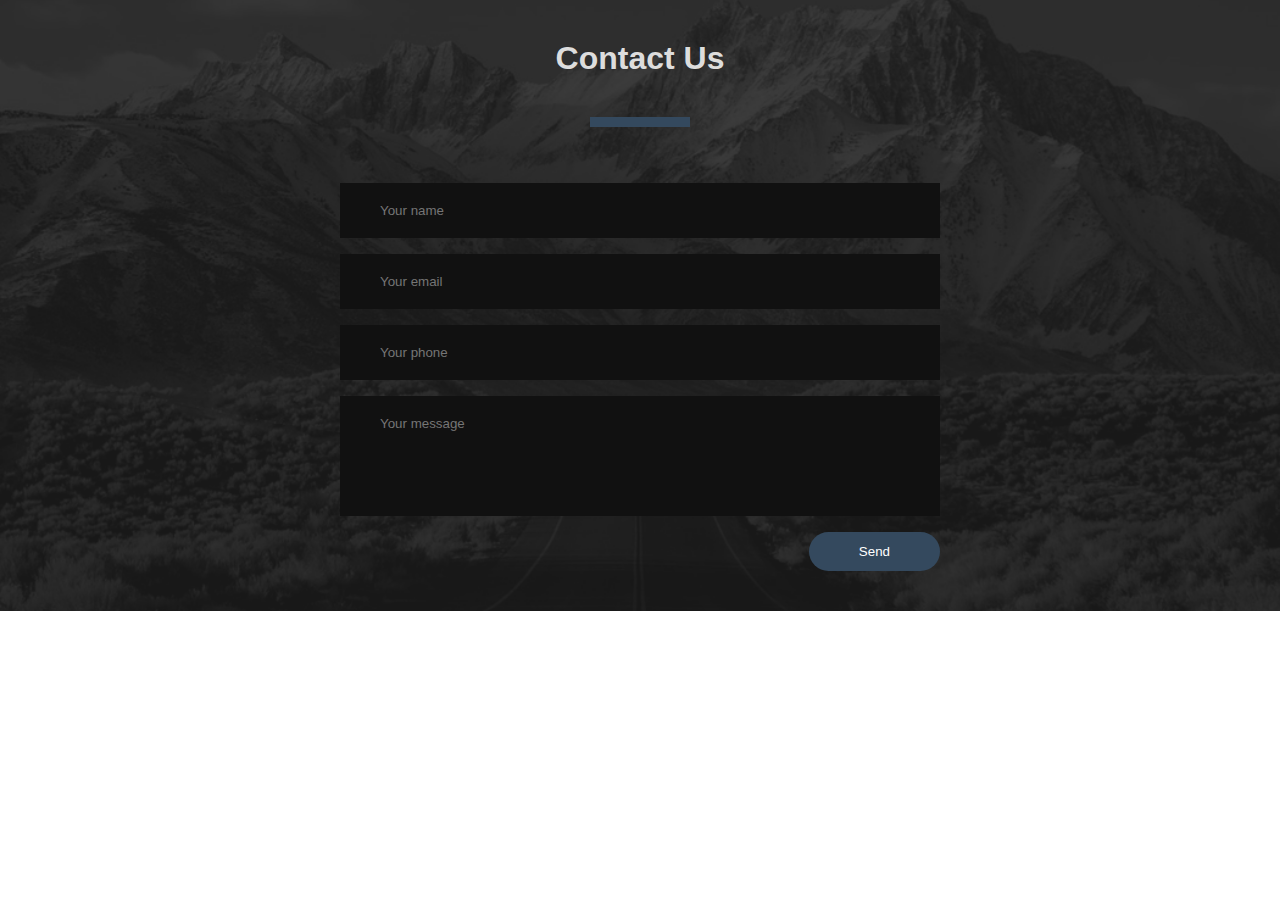
<file: Consulta/Contactus/index.html>
<!DOCTYPE html>
<html lang="en" dir="ltr">
  <head>
    <meta charset="utf-8">
    <title></title>
    <link rel="stylesheet" href="style.css">
    <meta name="viewport" content="width=device-width, initial-scale=1">
  </head>
  <body>

<div class="contact-section">

  <h1>Contact Us</h1>
  <div class="border"></div>
  <form class="contact-form" action="index.html" method="post">
    <input type="text" class="contact-form-text" placeholder="Your name">
    <input type="email" class="contact-form-text" placeholder="Your email">
    <input type="text" class="contact-form-text" placeholder="Your phone">
    <textarea class="contact-form-text" placeholder="Your message"></textarea>
    <input type="submit" class="contact-form-btn" value="Send">
  </form>
</div>


  </body>
</html>
</file>
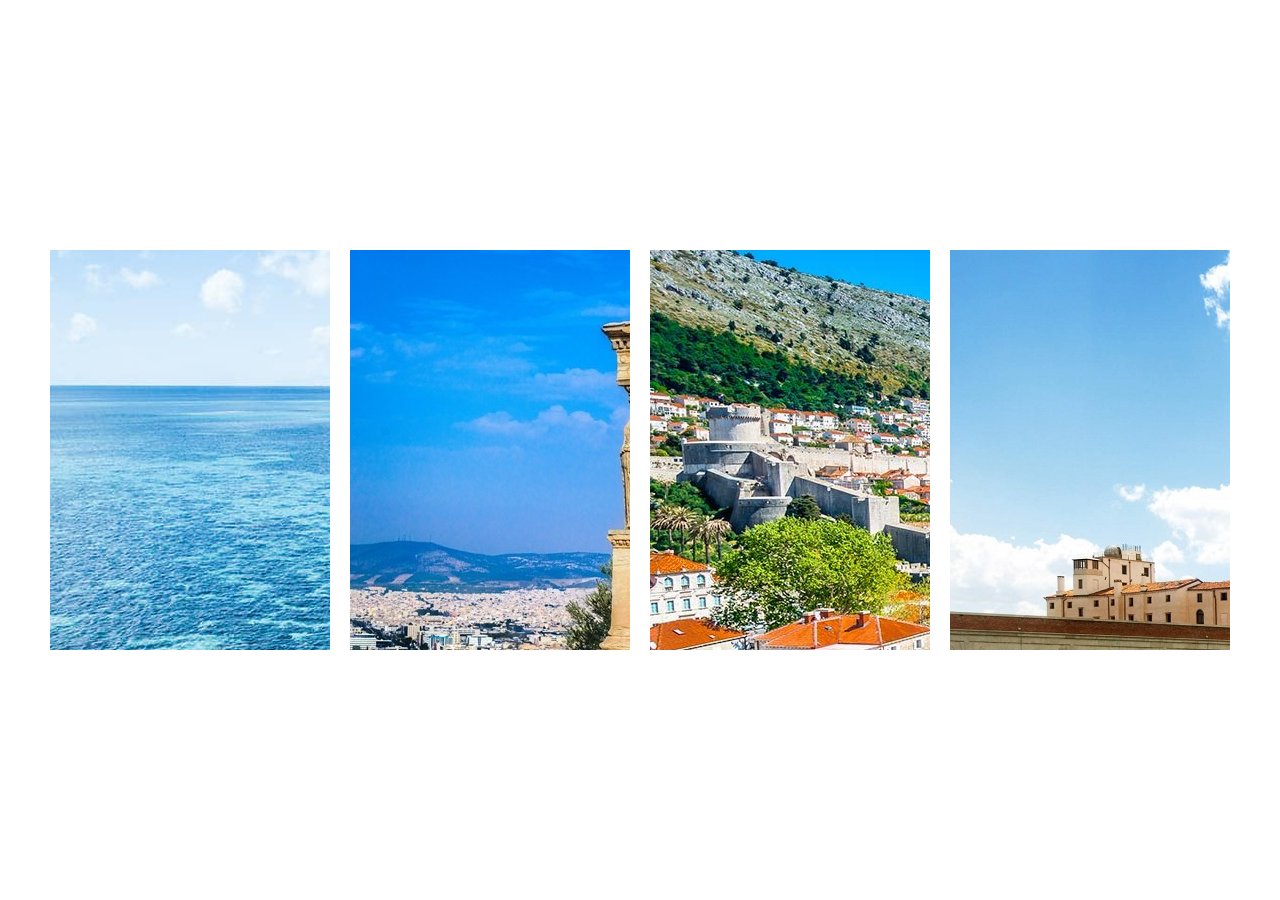
<file: css clip-path image hover effects with source code/clipcard.html>
<!DOCTYPE html>
<html lang="pt-br">

<head>
    <meta charset="UTF-8">
    <meta name="viewport" content="width=device-width, initial-scale=1.0">
    <meta http-equiv="X-UA-Compatible" content="ie=edge">
    <title>Clip path Image</title>
    <link rel="stylesheet" href="style.css">
</head>

<body>
    <div class="container">
        <div class="box">
            <div class="imgBx">
                <img src="img1.jpg" alt="img1">
            </div>
            <div class="content">
                <h2>Titulo</h2>
                <p>
                    Lorem ipsum dolor sit amet, consectetur adipiscing elit. Sed eros quam, porta nec consequat ac,
                    maximus eu risus. 
                </p>
                <a href="#">Read more</a>
            </div>
        </div>
        <div class="box">
            <div class="imgBx">
                <img src="img2.jpg" alt="img2">
            </div>
            <div class="content">
                <h2>Titulo</h2>
                <p>
                    Lorem ipsum dolor sit amet, consectetur adipiscing elit. Sed eros quam, porta nec consequat ac,
                    maximus eu risus.
                </p>
                <a href="#">Read more</a>
            </div>
        </div>
        <div class="box">
            <div class="imgBx">
                <img src="img3.jpg" alt="img3">
            </div>
            <div class="content">
                <h2>Titulo</h2>
                <p>
                    Lorem ipsum dolor sit amet, consectetur adipiscing elit. Sed eros quam, porta nec consequat ac,
                    maximus eu risus.
                </p>
                <a href="#">Read more</a>
            </div>
        </div>
        <div class="box">
            <div class="imgBx">
                <img src="img4.jpg" alt="img4">
            </div>
            <div class="content">
                <h2>Titulo</h2>
                <p>
                    Lorem ipsum dolor sit amet, consectetur adipiscing elit. Sed eros quam, porta nec consequat ac,
                    maximus eu risus.
                </p>
                <a href="#">Read more</a>
            </div>
        </div>
    </div>

</body>

</html>
</file>
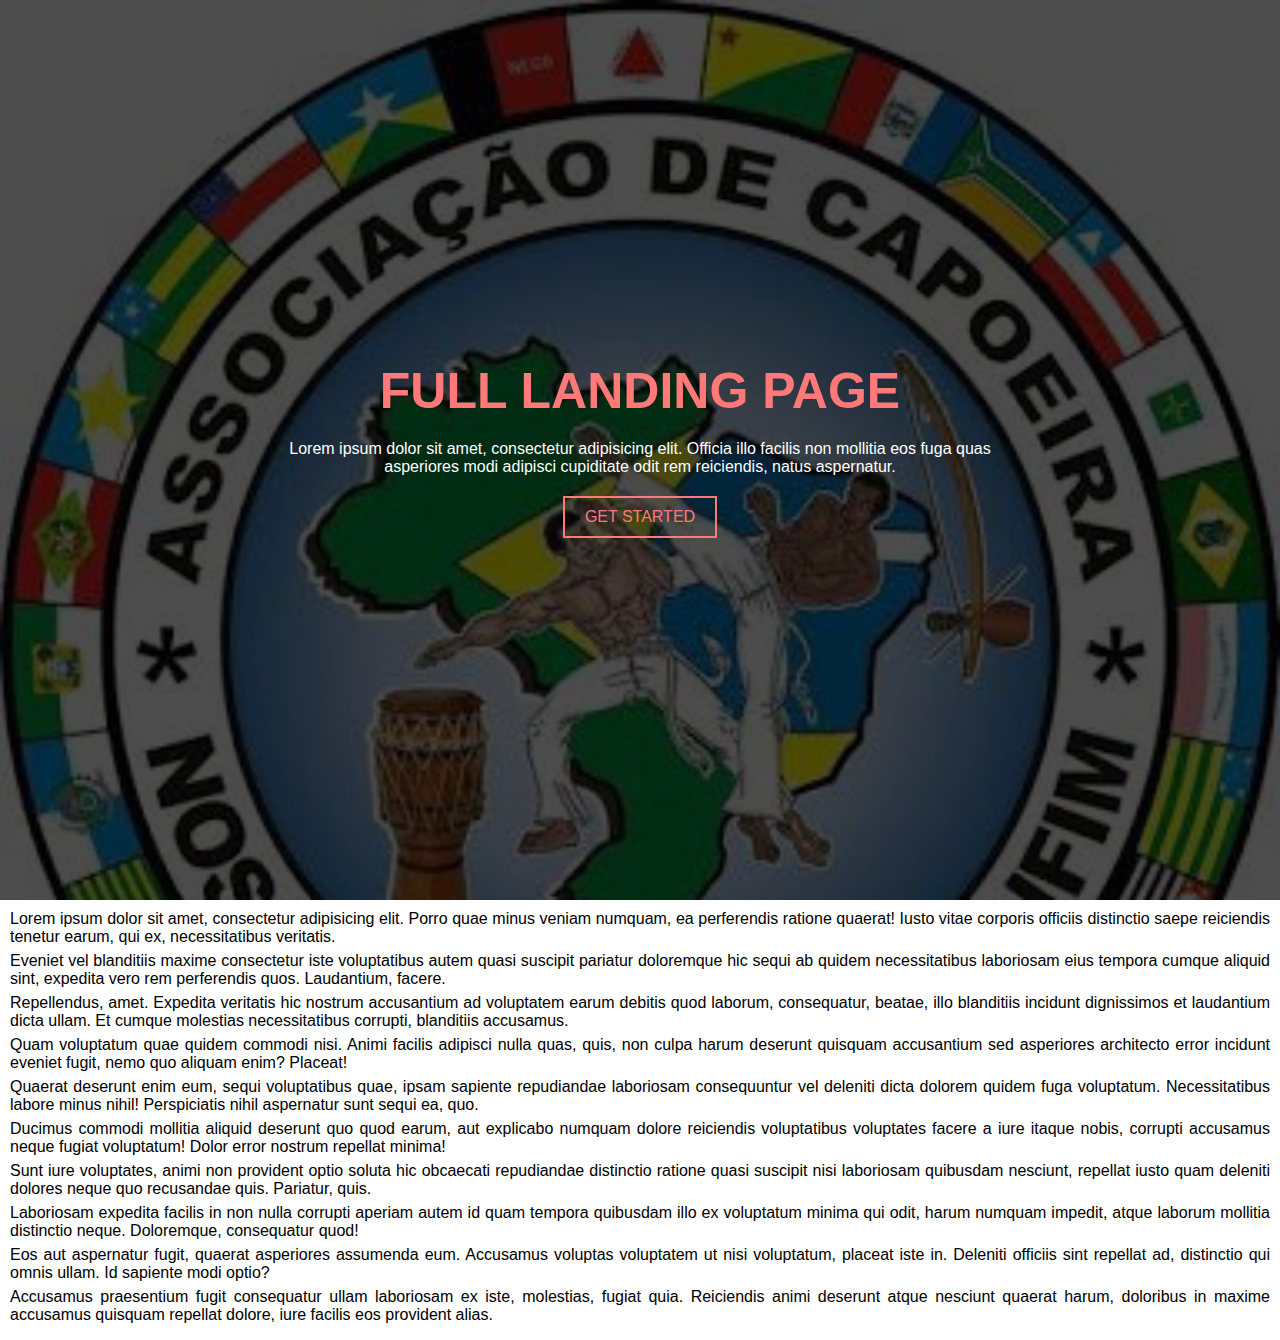
<file: Consulta/capa/capa.html>
<!DOCTYPE html>
<html lang="en" dir="ltr">

<head>
    <meta charset="utf-8">
    <title></title>
    <link rel="stylesheet" href="css/capa.css">
    <meta name="viewport" content="width=device-width, initial-scale=1">

</head>

<body>

    <div class="landing-page">
        <div class="page-content">
            <h1>Full Landing Page</h1>
            <p>
                Lorem ipsum dolor sit amet, consectetur adipisicing elit. Officia illo facilis non mollitia eos fuga
                quas asperiores modi adipisci cupiditate odit rem reiciendis, natus aspernatur.

            </p>
            <a href="#">Get Started</a>
        </div>
    </div>

    <div class="text">
        <div>Lorem ipsum dolor sit amet, consectetur adipisicing elit. Porro quae minus veniam numquam, ea perferendis
            ratione quaerat! Iusto vitae corporis officiis distinctio saepe reiciendis tenetur earum, qui ex,
            necessitatibus veritatis.</div>
        <div>Eveniet vel blanditiis maxime consectetur iste voluptatibus autem quasi suscipit pariatur doloremque hic
            sequi ab quidem necessitatibus laboriosam eius tempora cumque aliquid sint, expedita vero rem perferendis
            quos. Laudantium, facere.</div>
        <div>Repellendus, amet. Expedita veritatis hic nostrum accusantium ad voluptatem earum debitis quod laborum,
            consequatur, beatae, illo blanditiis incidunt dignissimos et laudantium dicta ullam. Et cumque molestias
            necessitatibus corrupti, blanditiis accusamus.</div>
        <div>Quam voluptatum quae quidem commodi nisi. Animi facilis adipisci nulla quas, quis, non culpa harum deserunt
            quisquam accusantium sed asperiores architecto error incidunt eveniet fugit, nemo quo aliquam enim? Placeat!
        </div>
        <div>Quaerat deserunt enim eum, sequi voluptatibus quae, ipsam sapiente repudiandae laboriosam consequuntur vel
            deleniti dicta dolorem quidem fuga voluptatum. Necessitatibus labore minus nihil! Perspiciatis nihil
            aspernatur sunt sequi ea, quo.</div>
        <div>Ducimus commodi mollitia aliquid deserunt quo quod earum, aut explicabo numquam dolore reiciendis
            voluptatibus voluptates facere a iure itaque nobis, corrupti accusamus neque fugiat voluptatum! Dolor error
            nostrum repellat minima!</div>
        <div>Sunt iure voluptates, animi non provident optio soluta hic obcaecati repudiandae distinctio ratione quasi
            suscipit nisi laboriosam quibusdam nesciunt, repellat iusto quam deleniti dolores neque quo recusandae quis.
            Pariatur, quis.</div>
        <div>Laboriosam expedita facilis in non nulla corrupti aperiam autem id quam tempora quibusdam illo ex
            voluptatum minima qui odit, harum numquam impedit, atque laborum mollitia distinctio neque. Doloremque,
            consequatur quod!</div>
        <div>Eos aut aspernatur fugit, quaerat asperiores assumenda eum. Accusamus voluptas voluptatem ut nisi
            voluptatum, placeat iste in. Deleniti officiis sint repellat ad, distinctio qui omnis ullam. Id sapiente
            modi optio?</div>
        <div>Accusamus praesentium fugit consequatur ullam laboriosam ex iste, molestias, fugiat quia. Reiciendis animi
            deserunt atque nesciunt quaerat harum, doloribus in maxime accusamus quisquam repellat dolore, iure facilis
            eos provident alias.</div>
    </div>

</body>

</html>
</file>
<file: Consulta/Contactus/style.css>
*{
  margin: 0;
  padding: 0;
  font-family: "montserrat",sans-serif;
}
.contact-section{
  background: url(bg.png) no-repeat center;
  background-size: cover;
  padding: 40px 0;
}
.contact-section h1{
  text-align: center;
  color: #ddd;
}
.border{
  width: 100px;
  height: 10px;
  background: #34495e;
  margin: 40px auto;
}

.contact-form{
  max-width: 600px;
  margin: auto;
  padding: 0 10px;
  overflow: hidden;
}

.contact-form-text{
  display: block;
  width: 100%;
  box-sizing: border-box;
  margin: 16px 0;
  border: 0;
  background: #111;
  padding: 20px 40px;
  outline: none;
  color: #ddd;
  transition: 0.5s;
}
.contact-form-text:focus{
  box-shadow: 0 0 10px 4px #34495e;
}
textarea.contact-form-text{
  resize: none;
  height: 120px;
}
.contact-form-btn{
  float: right;
  border: 0;
  background: #34495e;
  color: #fff;
  padding: 12px 50px;
  border-radius: 20px;
  cursor: pointer;
  transition: 0.5s;
}
.contact-form-btn:hover{
  background: #2980b9;
}
</file>
<file: css clip-path image hover effects with source code/style.css>
body{
    margin: 0;
    padding: 0;
    min-height: 100vh;
    display: flex;
    justify-content: center;
    align-items: center;
    font-family: consolas;

}
.container{
    position: relative;
    width: 1200px;
    display: flex;
    flex-wrap: wrap;
    justify-content: space-around;
}
.container .box{
   position: relative;
   width: 280px;
   height: 400px; 
   margin: 20px 0;
   box-sizing: border-box;
   overflow: hidden;
}
.container .box .imgBx{
  position: absolute;
  top: 0;
  left: 0;
  width: 100%;
  height: 100%;
  background: #000;
  clip-path:circle(400px at center 100px); 
  transition: 0.5s;
  transition-delay: 0.5s;
}

.container .box:hover .imgBx{
    clip-path:circle(80px at center 100px); 
    transition-delay: 0s;
}

.container .box:hover .imgBx img{
  position: absolute;
  top: 0;
  left: 0;
  width: 100%;
  height: 100%;
  object-fit: cover;
}

.container .box .content{
  position: absolute;
  left: 0;
  bottom: 0;
  width: 100%;
  height: 55%;
  padding: 20px;
  box-sizing: border-box;  
  text-align: center; 
}

.container .box .content h2{
  margin: 0;
  padding: 0;

}

.container .box .content a{
  text-decoration: none;
  background: #000;
  color: #fff;
  padding: 5px;
  display: inline-block;
}

.container .box .content h2,
.container .box .content a,
.container .box .content p{
   opacity: 0;
   transition: 0.5s;
   transform: translateY(20px);  
}
.container .box:hover .content h2{
    opacity: 1; 
    transform: translateY(0px);  
    transition-delay: 0.5s;
}

.container .box:hover .content p{
    opacity: 1; 
    transform: translateY(0px);  
    transition-delay: 0.7s;
}
.container .box:hover .content a{
    opacity: 1; 
    transform: translateY(0px);  
    transition-delay: 0.9s;
}
</file>
<file: Consulta/capa/css/capa.css>
*{
    margin: 0;
    padding: 0;
    font-family: "montserrat",sans-serif;
  }

.landing-page{
    width: 100%;
    height: 100vh;
    background:#000;
    position: relative;
    overflow: hidden;

  }
  .landing-page::after{
    content: "";
    position: absolute;
    left: 0;
    top: 0;
    width: 100%;
    height: 100%;
    background: url(../img/capa.jpg) no-repeat;
    background-size: cover;
    opacity: .3;
    animation: anim 25s linear infinite;
  }
  @keyframes anim{
    50%{
       transform: scale(2); 
    }  
    100%{
        transform: scale(1);
    }
  }
  .page-content{
      position: absolute;
      top: 50%;
      left: 50%;
      transform: translate( -50%, -50%);
      z-index: 1;
      width: 100%;
      max-width: 800px;
      text-align: center;
      padding: 0 40px;
      box-sizing: border-box;
  }
  .page-content h1{
      color: #ff7979;
      text-transform: uppercase;
      font-size: 50px;
      font-weight: 900;
      margin-bottom: 20px; 
  }
  .page-content p{
      color: #fff;
      margin-bottom: 20px;      
  }
  .page-content a{
      display: inline-block;
      text-decoration: none;
      color: #ff7979;
      border: 2px solid #ff7979;
      text-transform: uppercase;
      padding: 10px 20px;
      transition:  0.4s linear;
  }

  .page-content a:hover{
      color: #fff;
      background: #ff7979;
  }
  .text{
      padding: 10px;
      text-align: justify;
  }
  .text div{
     margin-bottom: 6px;
  }
</file>
